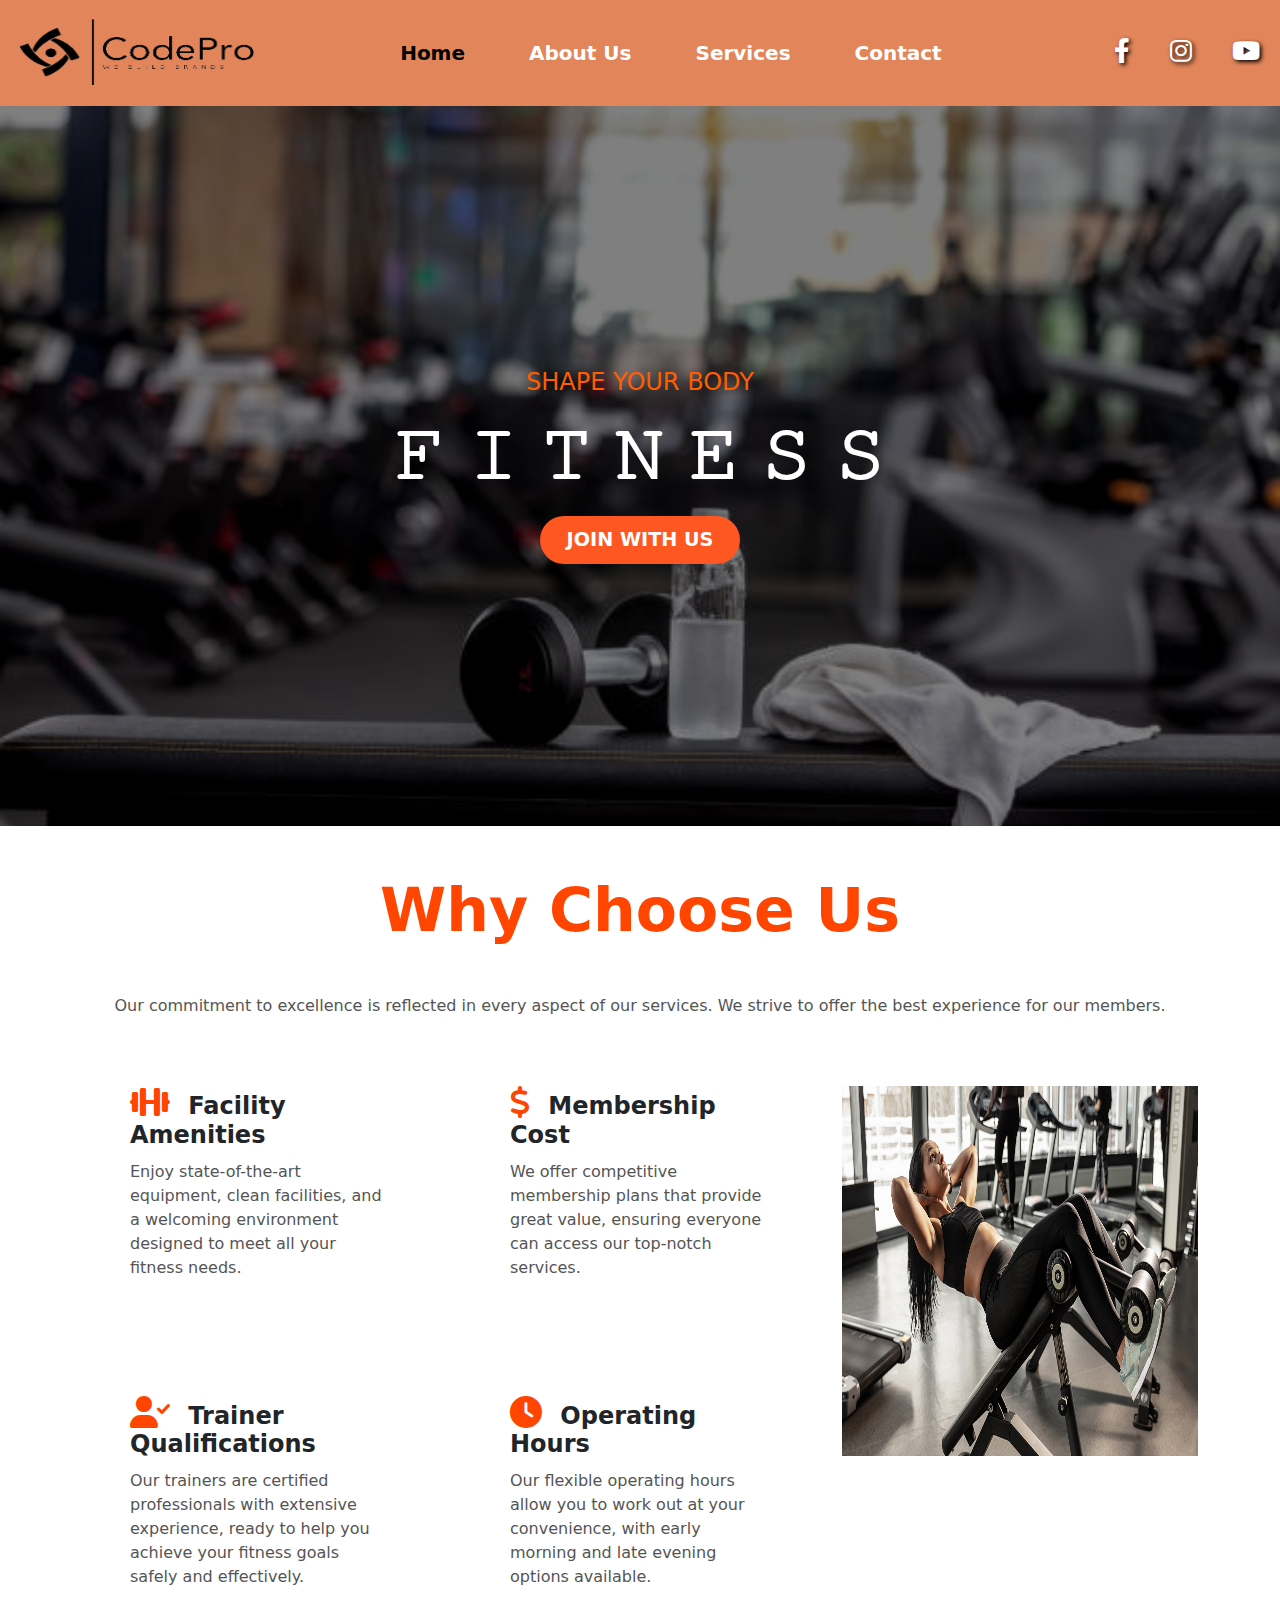
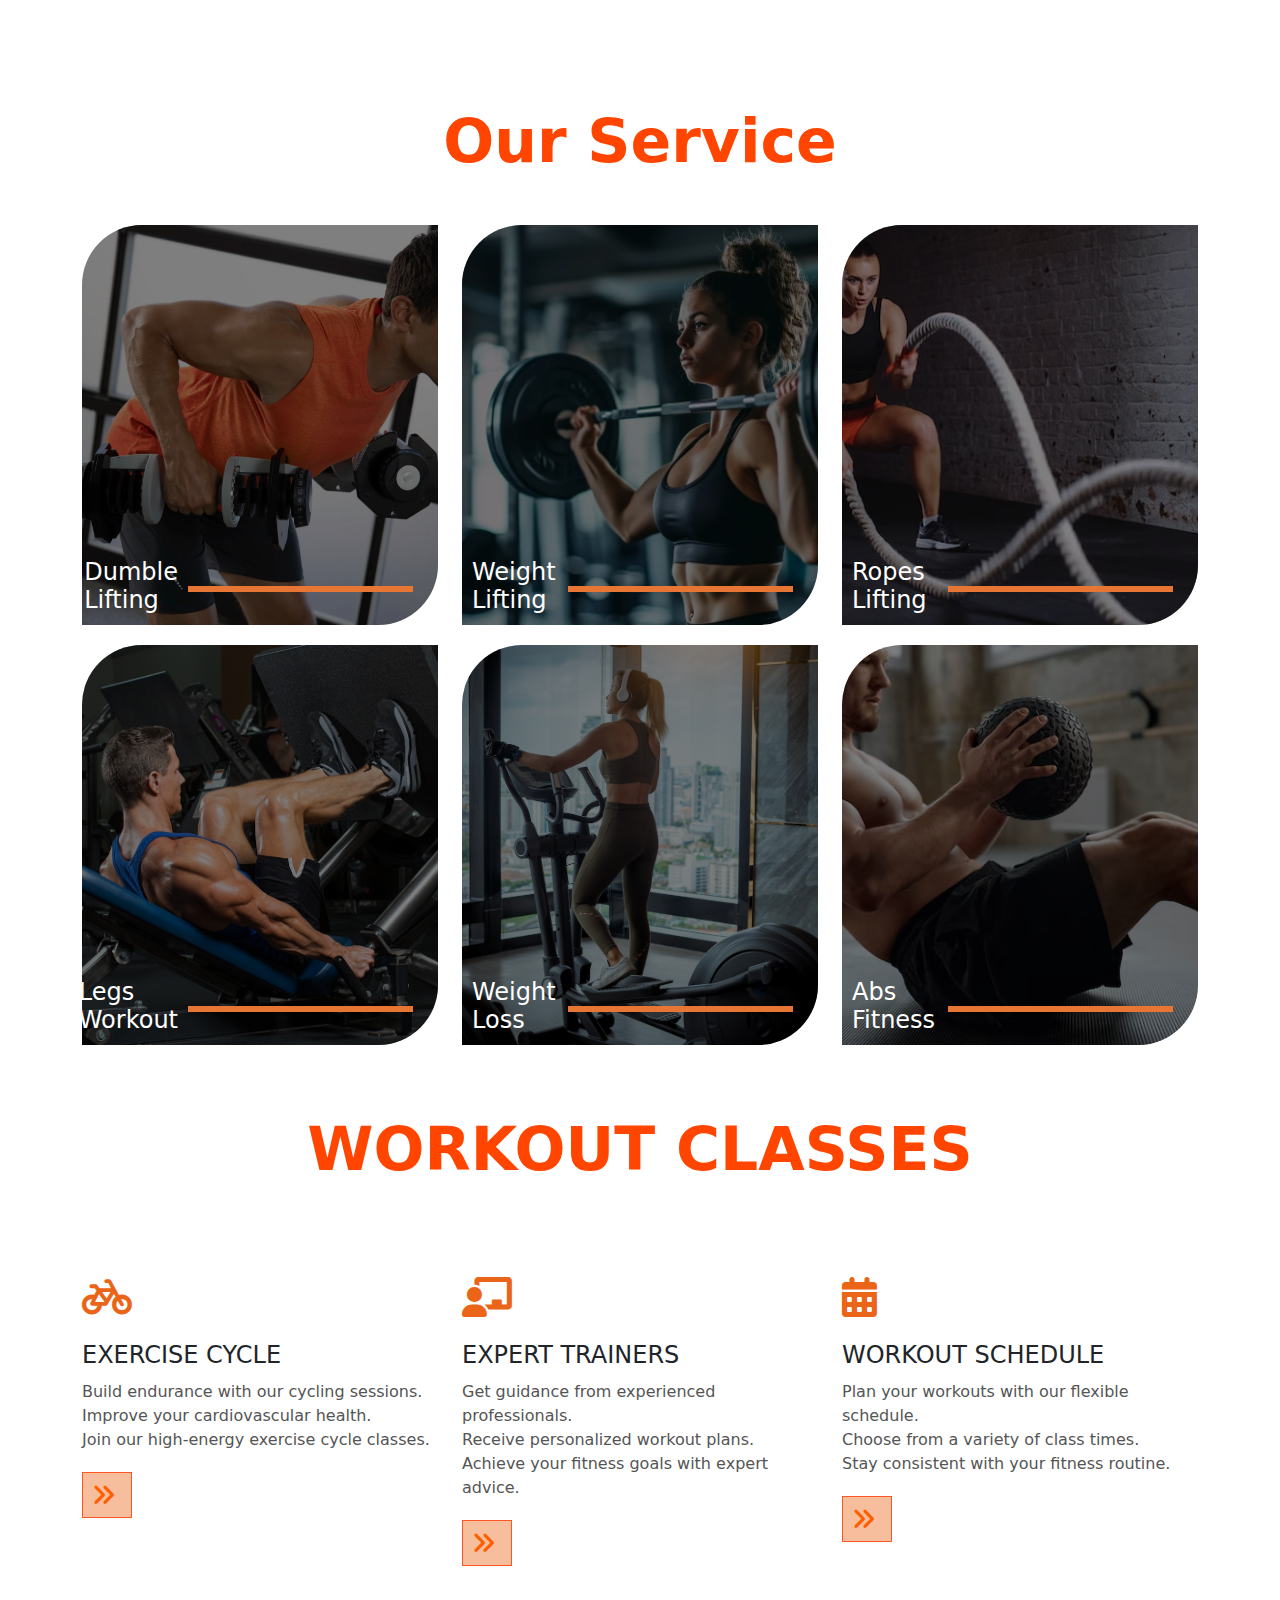
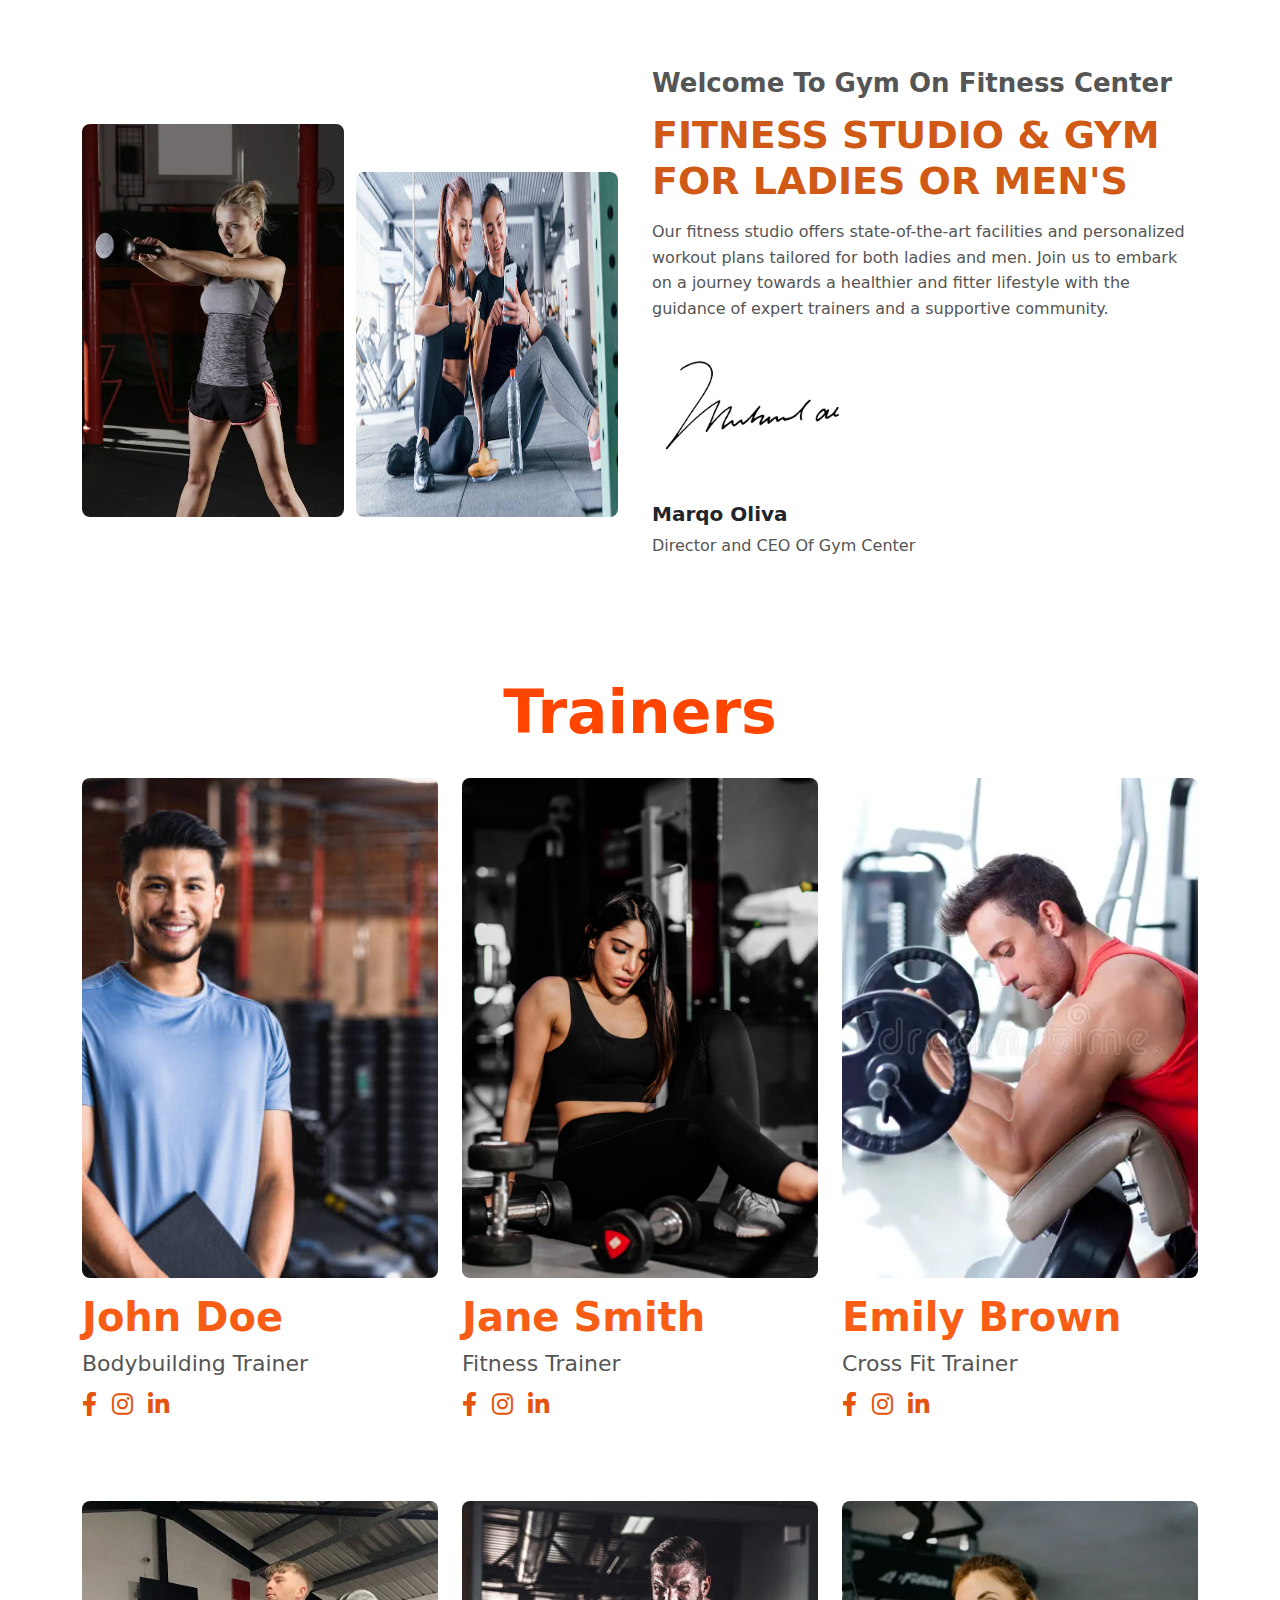
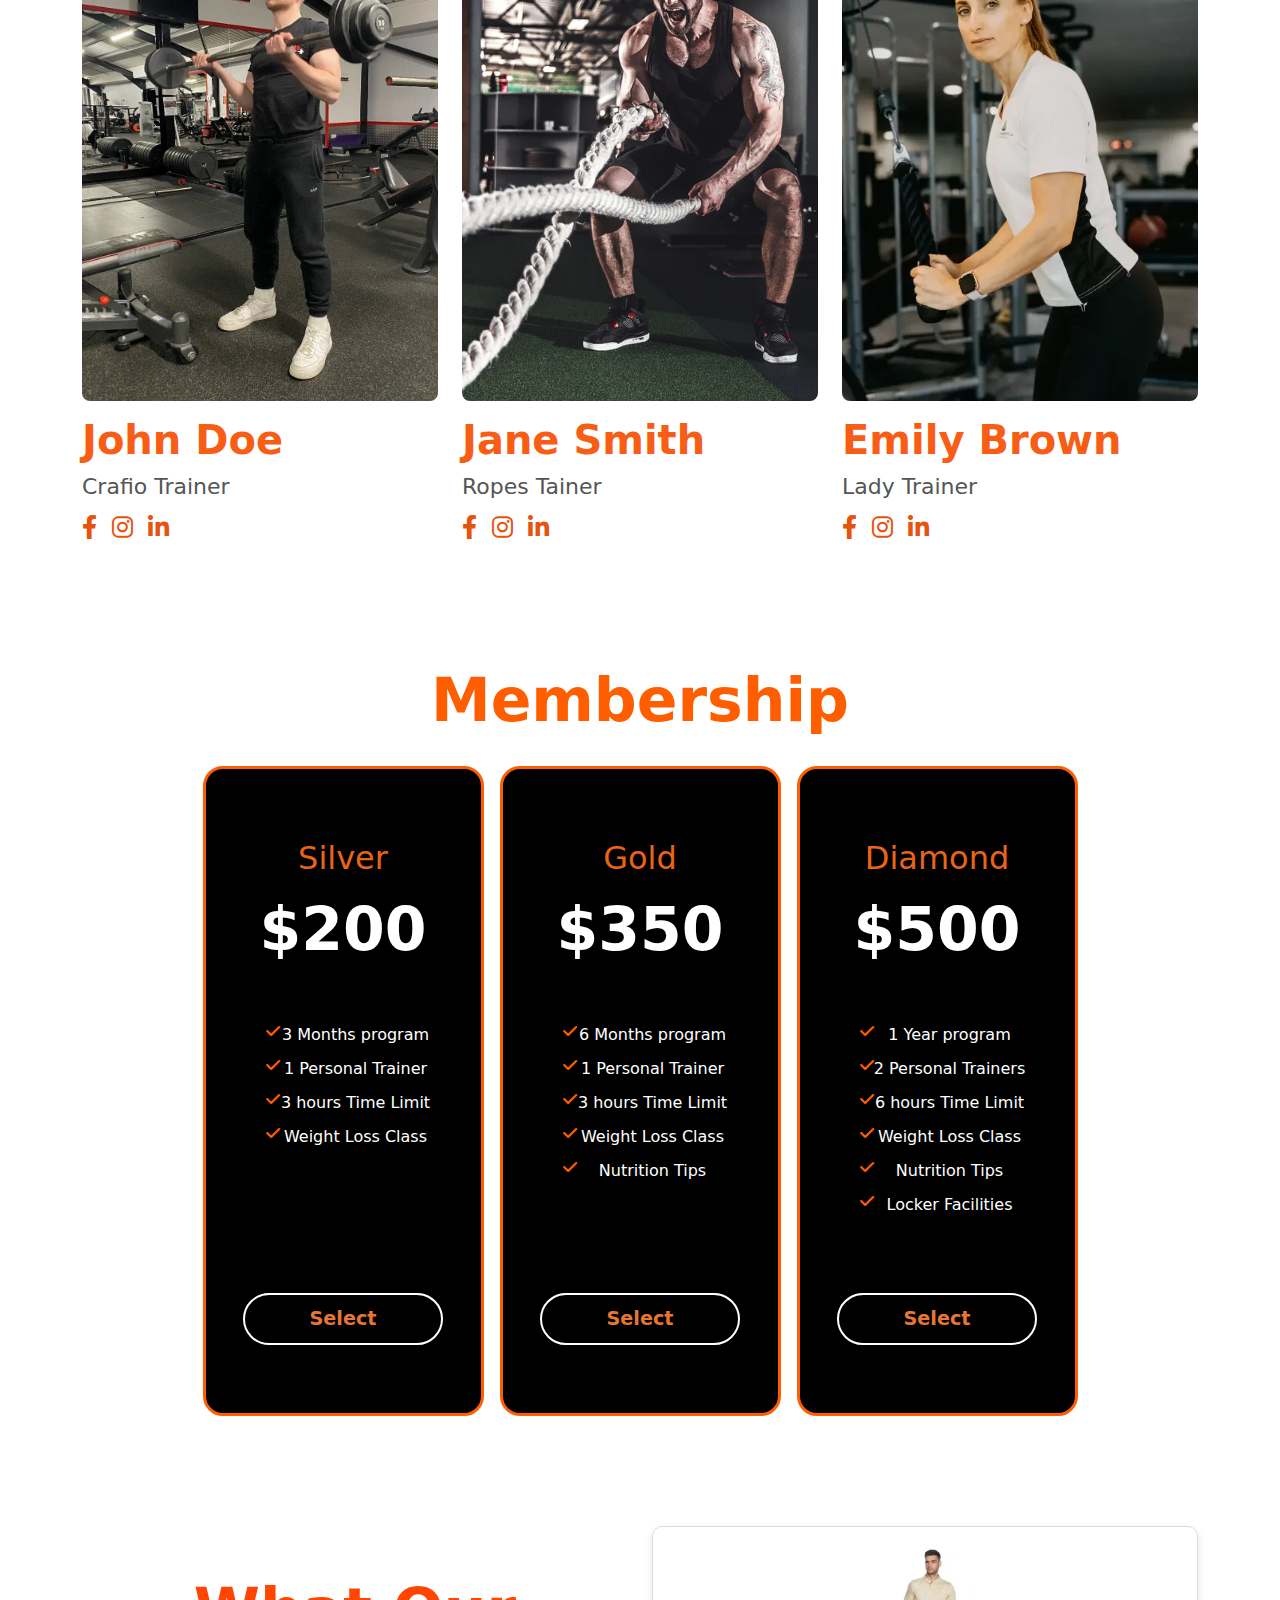
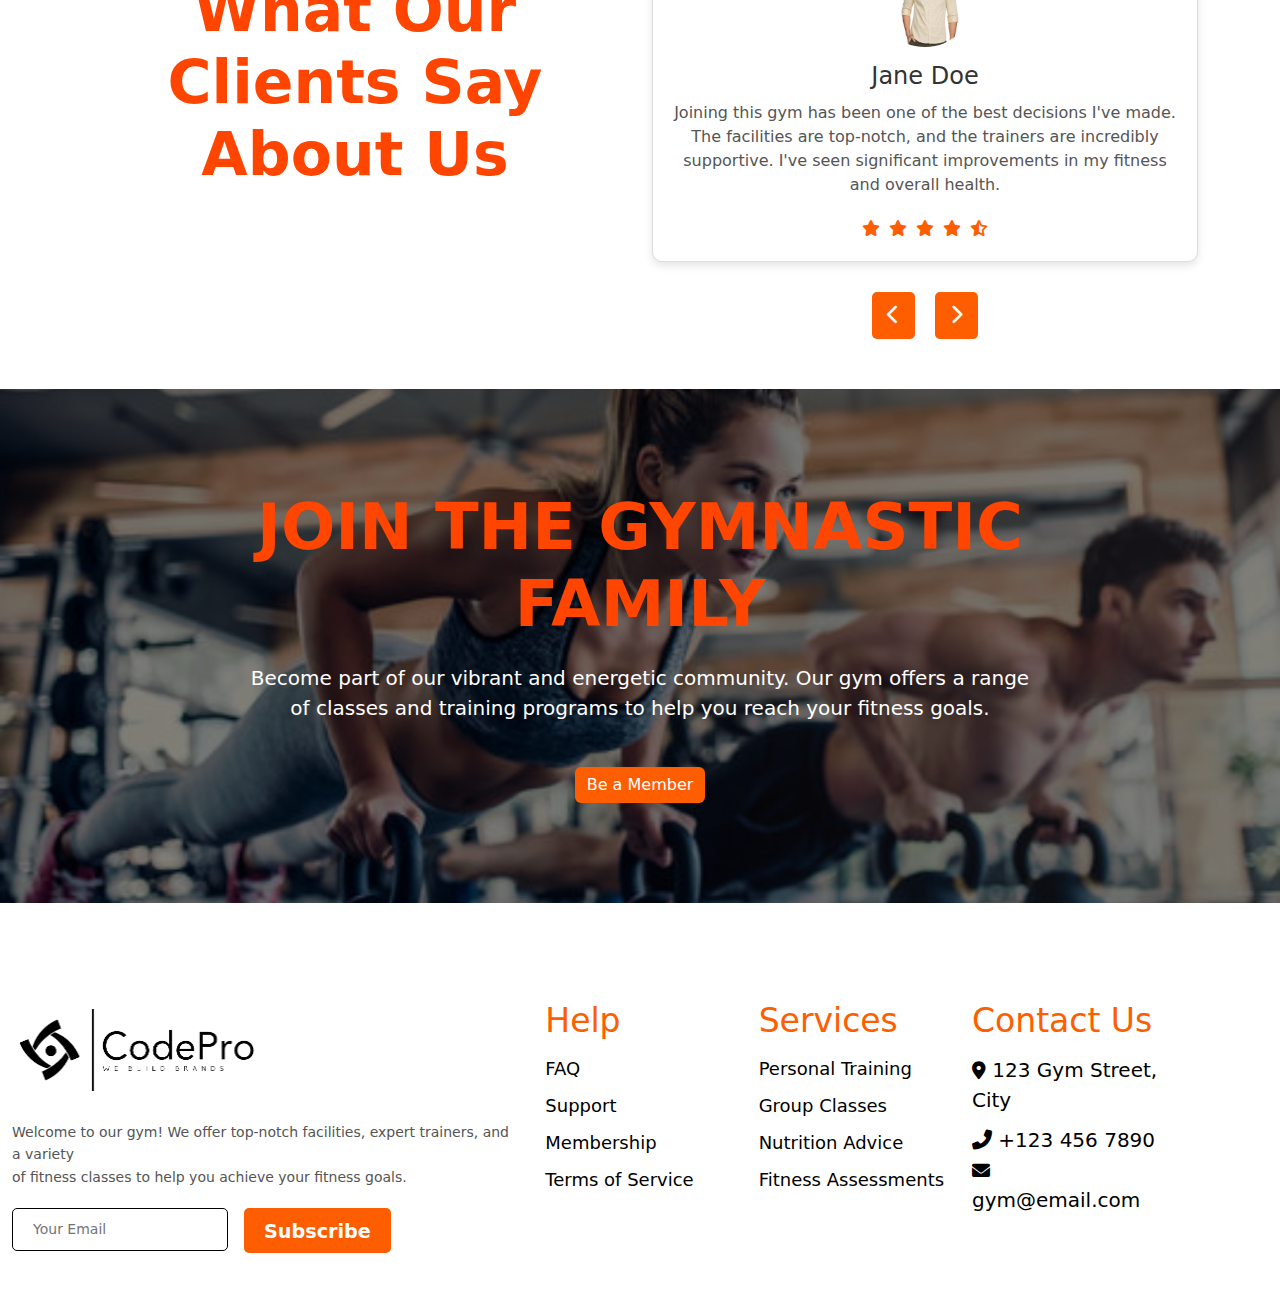
<file: index.html>
<!DOCTYPE html>
<html lang="en">
<head>
    <meta charset="UTF-8">
    <meta name="viewport" content="width=device-width, initial-scale=1.0">
    <title>Gym Website</title>
    <link href="https://cdn.jsdelivr.net/npm/bootstrap@5.1.3/dist/css/bootstrap.min.css" rel="stylesheet">
    <link rel="stylesheet" href="https://cdnjs.cloudflare.com/ajax/libs/font-awesome/6.0.0-beta3/css/all.min.css"> <!-- Font Awesome for Icons -->
    <link rel="stylesheet" href="https://cdnjs.cloudflare.com/ajax/libs/font-awesome/6.6.0/css/all.min.css" integrity="sha512-Kc323vGBEqzTmouAECnVceyQqyqdsSiqLQISBL29aUW4U/M7pSPA/gEUZQqv1cwx4OnYxTxve5UMg5GT6L4JJg==" crossorigin="anonymous" referrerpolicy="no-referrer" />
    <link rel="stylesheet" href="style.css"> <!-- Link to external CSS file -->
</head>
<body>
    <nav class="navbar navbar-expand-lg">
        <div class="container-fluid">
            <!-- Logo -->
            <a class="navbar-brand text-start" href="#">
                <img src="logo- (1).png" alt="Logo" width="250px" height="60px" > <!-- Adjusted height to 'auto' for responsiveness -->
            </a>
            <button class="navbar-toggler" type="button" data-bs-toggle="collapse"
             data-bs-target="#navbarNav" aria-controls="navbarNav" aria-expanded="false" aria-label="Toggle navigation">
                <span class="navbar-toggler-icon text-white"></span>
            </button>
            <div class="collapse navbar-collapse justify-content-center m-auto" id="navbarNav">
                <ul class="navbar-nav text-center m-auto">
                    <li class="nav-item">
                        <a class="nav-link active ms-5" aria-current="page" href="#">Home</a>
                    </li>
                    <li class="nav-item">
                        <a class="nav-link ms-5" href="about1.html">About Us</a>
                    </li>
                    <li class="nav-item">
                        <a class="nav-link ms-5" href="#">Services</a>
                    </li>
                    <li class="nav-item">
                        <a class="nav-link ms-5" href="contect1.html">Contact</a>
                    </li>
                </ul>
                <ul class="navbar-nav ms-auto text-center">
                    <li class="nav-item">
                        <a class="nav-link ms-4" href="#"><i class="fab fa-facebook-f icon-shadow"></i></a>
                    </li>
                    <li class="nav-item">
                        <a class="nav-link ms-4" href="#"><i class="fab fa-instagram icon-shadow"></i></a>
                    </li>
                    <li class="nav-item">
                        <a class="nav-link ms-4" href="#"><i class="fab fa-youtube icon-shadow"></i></a>
                    </li>
                </ul>
            </div>
        </div>
    </nav>
    <!-- section1.................................................................................................... -->
<div class="container-fluid bg-image">
    <!-- Overlay div -->
    <div class="overlay"></div>

    <div class="row justify-content-center align-items-center text-center content">
        <div class="col-12">
            <h3>SHAPE YOUR BODY</h3>
            <h1 class="heading" STYLE="font-size: 70px;">𝙵 𝙸 𝚃 𝙽 𝙴 𝚂 𝚂</h1>
            <button style="width: 200px;">JOIN WITH US</button>
        </div>
    </div>
</div>
    <!-- section2.................................................................................................... -->

<div class="container">
    <div class="row">
        <h1 class="text-center my-5">Why Choose Us</h1>
        <p class="text-center">Our commitment to excellence is reflected in every aspect of our services. We strive to offer the best experience for our members.</p>
        <div class="col-md-4">
            <div class="col p-5">
                <h2 class="fw-bold"><i class="fas fa-dumbbell" style="margin-right: 10px;color:orangered;font-size: 32px;"></i> Facility Amenities</h2>
                <p>Enjoy state-of-the-art equipment, clean facilities, and a welcoming environment designed to meet all your fitness needs.</p>
            </div>
            <div class="col p-5">
                <h2 class="fw-bold"><i class="fas fa-user-check" style="margin-right: 10px;color:orangered;font-size: 32px;"></i> Trainer Qualifications</h2>
                <p>Our trainers are certified professionals with extensive experience, ready to help you achieve your fitness goals safely and effectively.</p>
            </div>
        </div>
        <div class="col-md-4">
            <div class="col p-5">
                <h2 class="fw-bold"><i class="fas fa-dollar-sign" style="margin-right: 10px;color:orangered;font-size: 32px;"></i> Membership Cost</h2>
                <p>We offer competitive membership plans that provide great value, ensuring everyone can access our top-notch services.</p>
            </div>
            <div class="col p-5">
                <h2 class="fw-bold"><i class="fas fa-clock" style="margin-right: 10px;color:orangered;font-size: 32px;"></i> Operating Hours</h2>
                <p>Our flexible operating hours allow you to work out at your convenience, with early morning and late evening options available.</p>
            </div>
        </div>
        <div class="col-md-4">
            <img src="tainer1.jpg" alt="Trainer Image" class="mt-5" style="width: 100%; height: 370px;">
        </div>
    </div>
</div>


    <!-- section3.................................................................................................... -->


<div class="container">
    <h1 class="text-center my-5">Our Service</h1>
    <div class="row">
        <div class="col-md-4 service-item">
            <div class="service-img" style="background-image: url('Dumbbell.webp');">
                <div class="overlayy">
                    <h4>Dumble Lifting</h4>
                </div>
            </div>
        </div>
        <div class="col-md-4 service-item">
            <div class="service-img" style="background-image: url('weight_lifting.webp');">
                <div class="overlayy">
                    <h4>Weight Lifting</h4>
                </div>
            </div>
        </div>
        <div class="col-md-4 service-item">
            <div class="service-img" style="background-image: url('rope.avif');">
                <div class="overlayy">
                    <h4>Ropes Lifting</h4>
                </div>
            </div>
        </div>
    </div>
    <div class="row">
        <div class="col-md-4 service-item">
            <div class="service-img" style="background-image: url('legs.jpg');">
                <div class="overlayy">
                    <h4>Legs Workout</h4>
                </div>
            </div>
        </div>
        <div class="col-md-4 service-item">
            <div class="service-img" style="background-image: url('weightloss.jpg');">
                <div class="overlayy">
                    <h4>Weight Loss</h4>
                </div>
            </div>
        </div>
        <div class="col-md-4 service-item">
            <div class="service-img" style="background-image: url('abs.avif');">
                <div class="overlayy">
                    <h4>Abs Fitness</h4>
                </div>
            </div>
        </div>
    </div>
</div>
    <!-- section4.................................................................................................... -->

<div class="container">
    <div class="row my-5">
        <h1 class="text-center">WORKOUT CLASSES</h1>
        <div class="col-md-4 mt-5">
            <i class="fas fa-bicycle icon my-4"></i>
            <h2>EXERCISE CYCLE</h2>
            <p>
                Build endurance with our cycling sessions.<br>
                Improve your cardiovascular health.<br>
                Join our high-energy exercise cycle classes.
            </p>
            <i class="fa-solid fa-angles-right"></i>
        </div>
        <div class="col-md-4 mt-5">
            <i class="fas fa-chalkboard-teacher icon my-4"></i>
            <h2>EXPERT TRAINERS</h2>
            <p>
                Get guidance from experienced professionals.<br>
                Receive personalized workout plans.<br>
                Achieve your fitness goals with expert advice.
            </p>
            <i class="fa-solid fa-angles-right"></i>
        </div>
        <div class="col-md-4 mt-5">
            <i class="fas fa-calendar-alt icon my-4"></i>
            <h2>WORKOUT SCHEDULE</h2>
            <p>
                Plan your workouts with our flexible schedule.<br>
                Choose from a variety of class times.<br>
                Stay consistent with your fitness routine.
                
            </p>
            <i class="fa-solid fa-angles-right"></i>
        </div>
    </div>
</div>
    <!-- section5.................................................................................................... -->

<div class="container gym-section">
    <div class="row">
        <div class="col-md-6 gym-images">
            <div class="d-flex justify-content-between">
                <img src="girl.webp" alt="Image 1" class="img-fluid gym-img">
                <img src="girl2.avif" alt="Image 2" class="img-fluid mt-5 gym-img">
            </div>
        </div>
        <div class="col-md-6 gym-text my-5">
            <p class="welcome-text ">Welcome To Gym On Fitness Center</p>
            <h1 class="main-heading">FITNESS STUDIO & GYM FOR LADIES OR MEN'S</h1>
            <p class="description">
                Our fitness studio offers state-of-the-art facilities and personalized workout plans tailored for both ladies and men. Join us to embark on a journey towards a healthier and fitter lifestyle with the guidance of expert trainers and a supportive community.
            </p>
            <img src="sign.png" alt="" width="200px" height="150px">
            <h4 class="author-name">Marqo Oliva</h4>
            <p class="author-title">Director and CEO Of Gym Center</p>
        </div>
    </div>
</div>
    <!-- section6.................................................................................................... -->

<div class="container trainers-section">
    <div class="row text-center">
        <h1 class="section-title">Trainers</h1>
        <div class="col-md-4 trainer-card">
            <img src="tainerr1.jpg" alt="John Doe" class="trainer-img">
            <h2 class="trainer-name text-start">John Doe</h2>
            <h3 class="trainer-title text-start">Bodybuilding Trainer</h3>
            <div class="social-icons">
                <a href="#" class="social-icon"><i class="fab fa-facebook-f"></i></a>
                <a href="#" class="social-icon"><i class="fab fa-instagram"></i></a>
                <a href="#" class="social-icon"><i class="fab fa-linkedin-in"></i></a>
            </div>
        </div>
        <div class="col-md-4 trainer-card">
            <img src="tainerr3.webp" alt="Jane Smith" class="trainer-img">
            <h2 class="trainer-name text-start">Jane Smith</h2>
            <h3 class="trainer-title text-start">Fitness Trainer</h3>
            <div class="social-icons">
                <a href="#" class="social-icon"><i class="fab fa-facebook-f"></i></a>
                <a href="#" class="social-icon"><i class="fab fa-instagram"></i></a>
                <a href="#" class="social-icon"><i class="fab fa-linkedin-in"></i></a>
            </div>
        </div>
        <div class="col-md-4 trainer-card">
            <img src="tainer2.webp" alt="Emily Brown" class="trainer-img">
            <h2 class="trainer-name text-start">Emily Brown</h2>
            <h3 class="trainer-title text-start">Cross Fit Trainer</h3>
            <div class="social-icons">
                <a href="#" class="social-icon"><i class="fab fa-facebook-f"></i></a>
                <a href="#" class="social-icon"><i class="fab fa-instagram"></i></a>
                <a href="#" class="social-icon"><i class="fab fa-linkedin-in"></i></a>
            </div>
        </div>
    </div>
    <div class="row text-center my-5">
        <div class="col-md-4 trainer-card">
            <img src="tainerr4.webp" alt="John Doe" class="trainer-img">
            <h2 class="trainer-name text-start">John Doe</h2>
            <h3 class="trainer-title text-start">Crafio Trainer</h3>
            <div class="social-icons">
                <a href="#" class="social-icon"><i class="fab fa-facebook-f"></i></a>
                <a href="#" class="social-icon"><i class="fab fa-instagram"></i></a>
                <a href="#" class="social-icon"><i class="fab fa-linkedin-in"></i></a>
            </div>
        </div>
        <div class="col-md-4 trainer-card">
            <img src="tainerr5.webp" alt="Jane Smith" class="trainer-img">
            <h2 class="trainer-name text-start">Jane Smith</h2>
            <h3 class="trainer-title text-start">Ropes Tainer</h3>
            <div class="social-icons">
                <a href="#" class="social-icon"><i class="fab fa-facebook-f"></i></a>
                <a href="#" class="social-icon"><i class="fab fa-instagram"></i></a>
                <a href="#" class="social-icon"><i class="fab fa-linkedin-in"></i></a>
            </div>
        </div>
        <div class="col-md-4 trainer-card">
            <img src="tainerr6.webp" alt="Emily Brown" class="trainer-img">
            <h2 class="trainer-name text-start">Emily Brown</h2>
            <h3 class="trainer-title text-start">Lady Trainer</h3>
            <div class="social-icons">
                <a href="#" class="social-icon"><i class="fab fa-facebook-f"></i></a>
                <a href="#" class="social-icon"><i class="fab fa-instagram"></i></a>
                <a href="#" class="social-icon"><i class="fab fa-linkedin-in"></i></a>
            </div>
        </div>
    </div>
</div>

    <!-- section7.................................................................................................... -->


<div class="container membership-container">
    <h1>Membership</h1>
    <div class="row justify-content-center">
        <div class="col-md-3 membership-card d-flex flex-column">
            <h3>Silver</h3>
            <h2 class="fw-bold" style="font-size: 60px;">$200</h2>
            <ul class="my-5 flex-grow-1">
                <li><i class="fas fa-check"></i> 3 Months program</li>
                <li><i class="fas fa-check"></i> 1 Personal Trainer</li>
                <li><i class="fas fa-check"></i> 3 hours Time Limit</li>
                <li><i class="fas fa-check"></i> Weight Loss Class</li>
            </ul>
            <div class="text-center">
                <button class="mt-auto my-5">Select</button>

            </div>
        </div>
        <div class="col-md-3 membership-card d-flex flex-column mx-3">
            <h3>Gold</h3>
            <h2 class="fw-bold" style="font-size: 60px;">$350</h2>
            <ul class="my-5 flex-grow-1">
                <li><i class="fas fa-check"></i> 6 Months program</li>
                <li><i class="fas fa-check"></i> 1 Personal Trainer</li>
                <li><i class="fas fa-check"></i> 3 hours Time Limit</li>
                <li><i class="fas fa-check"></i> Weight Loss Class</li>
                <li><i class="fas fa-check"></i> Nutrition Tips</li>
            </ul>
            <div class="text-center">
                <button class="mt-auto my-5">Select</button>

            </div>
        </div>
        <div class="col-md-3 membership-card d-flex flex-column">
            <h3>Diamond</h3>
            <h2 class="fw-bold" style="font-size: 60px;">$500</h2>
            <ul class="my-5 flex-grow-1">
                <li><i class="fas fa-check"></i> 1 Year program</li>
                <li><i class="fas fa-check"></i> 2 Personal Trainers</li>
                <li><i class="fas fa-check"></i> 6 hours Time Limit</li>
                <li><i class="fas fa-check"></i> Weight Loss Class</li>
                <li><i class="fas fa-check"></i> Nutrition Tips</li>
                <li><i class="fas fa-check"></i> Locker Facilities</li>
            </ul>
            <div class="text-center">
                <button class="mt-auto my-5">Select</button>

            </div>
        </div>
    </div>
</div>
    <!-- section8.................................................................................................... -->


  <div class="container review-container">
    <div class="row">
        <div class=" col-12 text-center col-md-6 my-5">
            <h1  style="color: orangered; font-size: 60px;font-weight: bold">What Our Clients Say About Us</h1>
        </div>
        <div class="col-md-6">
            <div class="review-card active">
                <img src="review1.avif" alt="Client 1">
                <h2>Jane Doe</h2>
                <p>Joining this gym has been one of the best decisions I've made. The facilities are top-notch, and the trainers are incredibly supportive. I've seen significant improvements in my fitness and overall health.</p>
                <div class="stars">
                    <i class="fas fa-star"></i>
                    <i class="fas fa-star"></i>
                    <i class="fas fa-star"></i>
                    <i class="fas fa-star"></i>
                    <i class="fas fa-star-half-alt"></i>
                </div>
            </div>
            <div class="review-card">
                <img src="review3.jpg" alt="Client 2">
                <h2>Sarah Smith</h2>
                <p>The gym environment is fantastic, with state-of-the-art equipment and a clean, friendly atmosphere. The group classes are particularly motivating and fun.</p>
                <div class="stars">
                    <i class="fas fa-star"></i>
                    <i class="fas fa-star"></i>
                    <i class="fas fa-star"></i>
                    <i class="fas fa-star"></i>
                    <i class="fas fa-star"></i>
                </div>
            </div>
            <div class="review-card">
                <img src="review2.webp" alt="Client 3">
                <h2>Emily Johnson</h2>
                <p>The personal trainers here are amazing! They helped me tailor a workout plan that suits my needs, and I've never felt more motivated to stay fit.</p>
                <div class="stars">
                    <i class="fas fa-star"></i>
                    <i class="fas fa-star"></i>
                    <i class="fas fa-star"></i>
                    <i class="fas fa-star"></i>
                    <i class="fas fa-star"></i>
                </div>
            </div>
            <div class="review-card">
                <img src="review4.jpg" alt="Client 4">
                <h2>Lisa Brown</h2>
                <p>I love the variety of workout options available at this gym. Whether it's strength training, cardio, or yoga, they have something for everyone. Highly recommend it!</p>
                <div class="stars">
                    <i class="fas fa-star"></i>
                    <i class="fas fa-star"></i>
                    <i class="fas fa-star"></i>
                    <i class="fas fa-star"></i>
                    <i class="fas fa-star-half-alt"></i>
                </div>
            </div>
            <div class="review-card">
                <img src="review5.jpg" alt="Client 5">
                <h2>Monica Green</h2>
                <p>The gym is well-maintained, and the staff is always welcoming. It's the perfect place to unwind after a long day and focus on my fitness goals.</p>
                <div class="stars">
                    <i class="fas fa-star"></i>
                    <i class="fas fa-star"></i>
                    <i class="fas fa-star"></i>
                    <i class="fas fa-star"></i>
                    <i class="fas fa-star"></i>
                </div>
            </div>
            
            <div class="review-navigation">
                <button class="prev"><i class="fas fa-chevron-left text-white"></i></button>
                <button class="next"><i class="fas fa-chevron-right text-white"></i></button>
            </div>
        </div>
    </div>
</div>
    <!-- section9.................................................................................................... -->

<div class="container-fluid overlay-section">
    <div class="overlay"></div>
    <div class="row justify-content-center align-items-center overlay-content">
        <div class="col-md-8">
            <h1 class="display-3 text-uppercase fw-bold">Join the Gymnastic <br>Family</h1>
            <p class="lead text-white">Become part of our vibrant and energetic community. Our gym offers a range of classes and training programs to help you reach your fitness goals.</p>
            <button class="btn btn-custom mt-4">Be a Member</button>
        </div>
    </div>
</div>
    <!-- section10.................................................................................................... -->

<footer class="gym-footer">
    <div class="container-fluid mt-5">
        <div class="row">
            <!-- Logo, Description, and Subscribe Section -->
            <div class="col-12 col-md-5 text-start">
                <div class="footer-logo">
                    <img src="logo- (1).png" alt="Gym Logo" height="100px">
                </div>
                <p class="footer-description">
                    Welcome to our gym! We offer top-notch facilities, expert trainers, and a variety <br> of fitness classes to help you achieve your fitness goals.
                </p>
                <form class="subscribe-form text-start  d-flex">
                    <input type="email" placeholder="Your Email" class="subscribe-input">
                    <button type="submit" class="subscribe-btn ms-3 text-white" style="height: 45px; ">Subscribe</button>
                </form>
               
            </div>
            
            <!-- Help Section -->
            <div class="col-12 col-md-2 text-start">
                <h5>Help</h5>
                <ul class="footer-links">
                    <li><a href="#">FAQ</a></li>
                    <li><a href="#">Support</a></li>
                    <li><a href="#">Membership</a></li>
                    <li><a href="#">Terms of Service</a></li>
                </ul>
            </div>
            
            <!-- Services Section -->
            <div class="col-12 col-md-2 text-start">
                <h5>Services</h5>
                <ul class="footer-links">
                    <li><a href="#">Personal Training</a></li>
                    <li><a href="#">Group Classes</a></li>
                    <li><a href="#">Nutrition Advice</a></li>
                    <li><a href="#">Fitness Assessments</a></li>
                </ul>
            </div>

            <!-- Contact Section -->
            <div class="col-12 col-md-2 text-start">
                <h5>Contact Us</h5>
                <ul class="footer-contact">
                    <li class="fs-5"><i class="fas fa-map-marker-alt"></i> 123 Gym Street, City</li>
                    <l class="fs-5"i><i class="fas fa-phone-alt"></i> +123 456 7890</li>
                    <li class="fs-5"><i class="fas fa-envelope"></i> gym@email.com</li>
                </ul>
            </div>
        </div>
    </div>
</footer>

<script src="script.js"></script> <!-- Link to external JS file -->
<script src="https://cdn.jsdelivr.net/npm/@popperjs/core@2.10.2/dist/umd/popper.min.js"></script>
<script src="https://cdn.jsdelivr.net/npm/bootstrap@5.1.3/dist/js/bootstrap.min.js"></script>
</body>
</html>
</file>
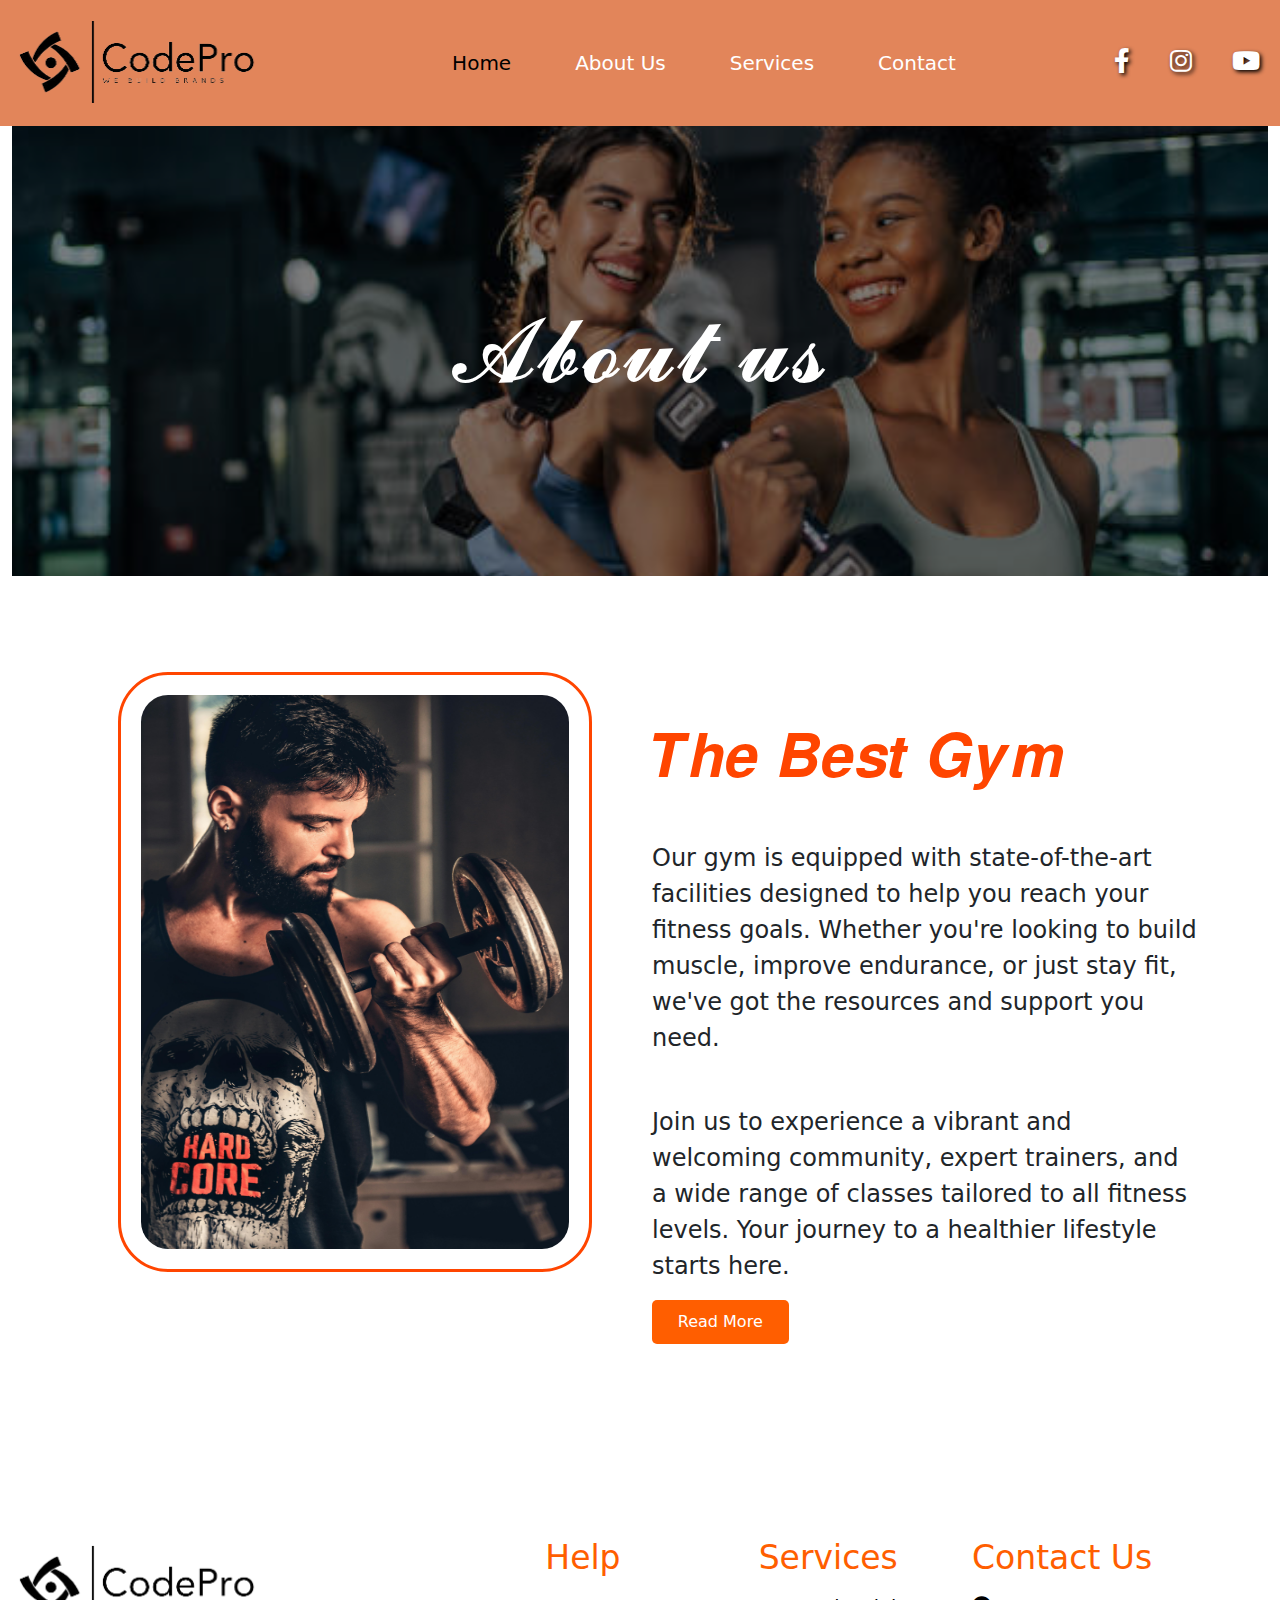
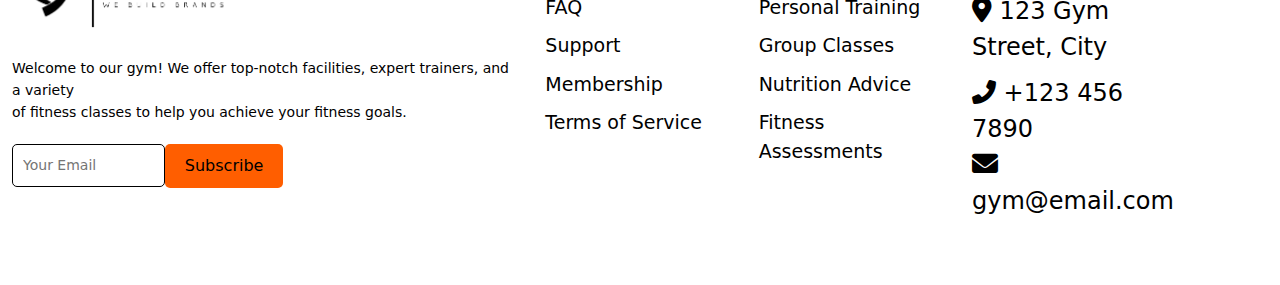
<file: about1.html>
<!DOCTYPE html>
<html lang="en">
<head>
    <meta charset="UTF-8">
    <meta name="viewport" content="width=device-width, initial-scale=1.0">
    <title>About Us</title>
    <link href="https://cdn.jsdelivr.net/npm/bootstrap@5.1.3/dist/css/bootstrap.min.css" rel="stylesheet">
    <link rel="stylesheet" href="https://cdnjs.cloudflare.com/ajax/libs/font-awesome/6.0.0-beta3/css/all.min.css"> <!-- Font Awesome for Icons -->
    <link rel="stylesheet" href="https://cdnjs.cloudflare.com/ajax/libs/font-awesome/6.6.0/css/all.min.css" integrity="sha512-Kc323vGBEqzTmouAECnVceyQqyqdsSiqLQISBL29aUW4U/M7pSPA/gEUZQqv1cwx4OnYxTxve5UMg5GT6L4JJg==" crossorigin="anonymous" referrerpolicy="no-referrer" />
    <link rel="stylesheet" href="about.css"> <!-- Link to external CSS file -->
</head>
<body>
    <nav class="navbar navbar-expand-lg">
        <div class="container-fluid">
            <!-- Logo -->
            <a class="navbar-brand text-star" href="#">
                <img src="logo- (1).png" alt="Logo" width="250px" height="auto"> <!-- Adjusted height to 'auto' for responsiveness -->
            </a>
            <button class="navbar-toggler" type="button" data-bs-toggle="collapse" data-bs-target="#navbarNav" aria-controls="navbarNav" aria-expanded="false" aria-label="Toggle navigation">
                <span class="navbar-toggler-icon"></span>
            </button>
            <div class="collapse navbar-collapse justify-content-between m-auto" id="navbarNav">
                <ul class="navbar-nav text-center m-auto">
                    <li class="nav-item">
                        <a class="nav-link active ms-lg-5" aria-current="page" href="index.html">Home</a>
                    </li>
                    <li class="nav-item">
                        <a class="nav-link ms-lg-5" href="about1.html">About Us</a>
                    </li>
                    <li class="nav-item">
                        <a class="nav-link ms-lg-5" href="#">Services</a>
                    </li>
                    <li class="nav-item">
                        <a class="nav-link ms-lg-5" href="contect1.html">Contact</a>
                    </li>
                </ul>
                <ul class="navbar-nav text-center">
                    <li class="nav-item">
                        <a class="nav-link ms-4" href="#"><i class="fab fa-facebook-f icon-shadow"></i></a>
                    </li>
                    <li class="nav-item">
                        <a class="nav-link ms-4" href="#"><i class="fab fa-instagram icon-shadow"></i></a>
                    </li>
                    <li class="nav-item">
                        <a class="nav-link ms-4" href="#"><i class="fab fa-youtube icon-shadow"></i></a>
                    </li>
                </ul>
            </div>
        </div>
    </nav>

    <!-- Content and Footer sections -->
    <div class="container-fluid">
        <div class="row justify-content-center align-items-center position-relative">
            <div class="col-12">
                <div class="about-us-section">
                    <h1 class="about-us-text">𝓐𝓫𝓸𝓾𝓽 𝓾𝓼</h1>
                </div>
            </div>
        </div>
    </div>
    
    <div class="container my-5">
        <div class="row">
            <div class="col-md-6 p-5">
              <img src="about side.jpg" alt="" class="gym-about-image" 
              style="border-radius:50px; border: 3px solid orangered;padding: 20px;"> 
            </div>
            <div class="col-md-6 my-5">
                 <h3 class="my-5" style="font-size: 60px;color: orangered;">𝑻𝒉𝒆 𝑩𝒆𝒔𝒕 𝑮𝒚𝒎 </h3>
                 <p class="gym-about-text mt-5 fs-4">
                    Our gym is equipped with state-of-the-art facilities designed to help you reach your fitness goals. Whether you're looking to build muscle, improve endurance, or just stay fit, we've got the resources and support you need.
                </p>
                <p class="gym-about-text mt-5 fs-4 ">
                    Join us to experience a vibrant and welcoming community, expert trainers, and a wide range of classes tailored to all fitness levels. Your journey to a healthier lifestyle starts here.
                </p>
                <button class="gym-about-button">Read More</button>
            </div>
        </div>
    </div>
        
  
    
    <script src="https://cdn.jsdelivr.net/npm/bootstrap@5.1.3/dist/js/bootstrap.bundle.min.js"></script>
</body>
</html>
<footer class="gym-footer">
    <div class="container-fluid mt-5">
        <div class="row">
            <!-- Logo, Description, and Subscribe Section -->
            <div class="col-12 col-md-5 text-start">
                <div class="footer-logo">
                    <img src="logo- (1).png" alt="Gym Logo">
                </div>
                <p class="footer-description">
                    Welcome to our gym! We offer top-notch facilities, expert trainers, and a variety <br> of fitness classes to help you achieve your fitness goals.
                </p>
                <form class="subscribe-form text-start  d-flex">
                    <input type="email" placeholder="Your Email" class="subscribe-input">
                    <button type="submit" class="subscribe-btn h-25">Subscribe</button>
                </form>
               
            </div>
            
            <!-- Help Section -->
            <div class="col-12 col-md-2 text-start">
                <h5>Help</h5>
                <ul class="footer-links">
                    <li><a href="#">FAQ</a></li>
                    <li><a href="#">Support</a></li>
                    <li><a href="#">Membership</a></li>
                    <li><a href="#">Terms of Service</a></li>
                </ul>
            </div>
            
            <!-- Services Section -->
            <div class="col-12 col-md-2 text-start">
                <h5>Services</h5>
                <ul class="footer-links">
                    <li><a href="#">Personal Training</a></li>
                    <li><a href="#">Group Classes</a></li>
                    <li><a href="#">Nutrition Advice</a></li>
                    <li><a href="#">Fitness Assessments</a></li>
                </ul>
            </div>

            <!-- Contact Section -->
            <div class="col-12 col-md-2 text-start">
                <h5>Contact Us</h5>
                <ul class="footer-contact">
                    <li class="fs-4"><i class="fas fa-map-marker-alt"></i> 123 Gym Street, City</li>
                    <l class="fs-4"i><i class="fas fa-phone-alt"></i> +123 456 7890</li>
                    <li class="fs-4"><i class="fas fa-envelope"></i> gym@email.com</li>
                </ul>
            </div>
        </div>
    </div>
</footer>
</file>
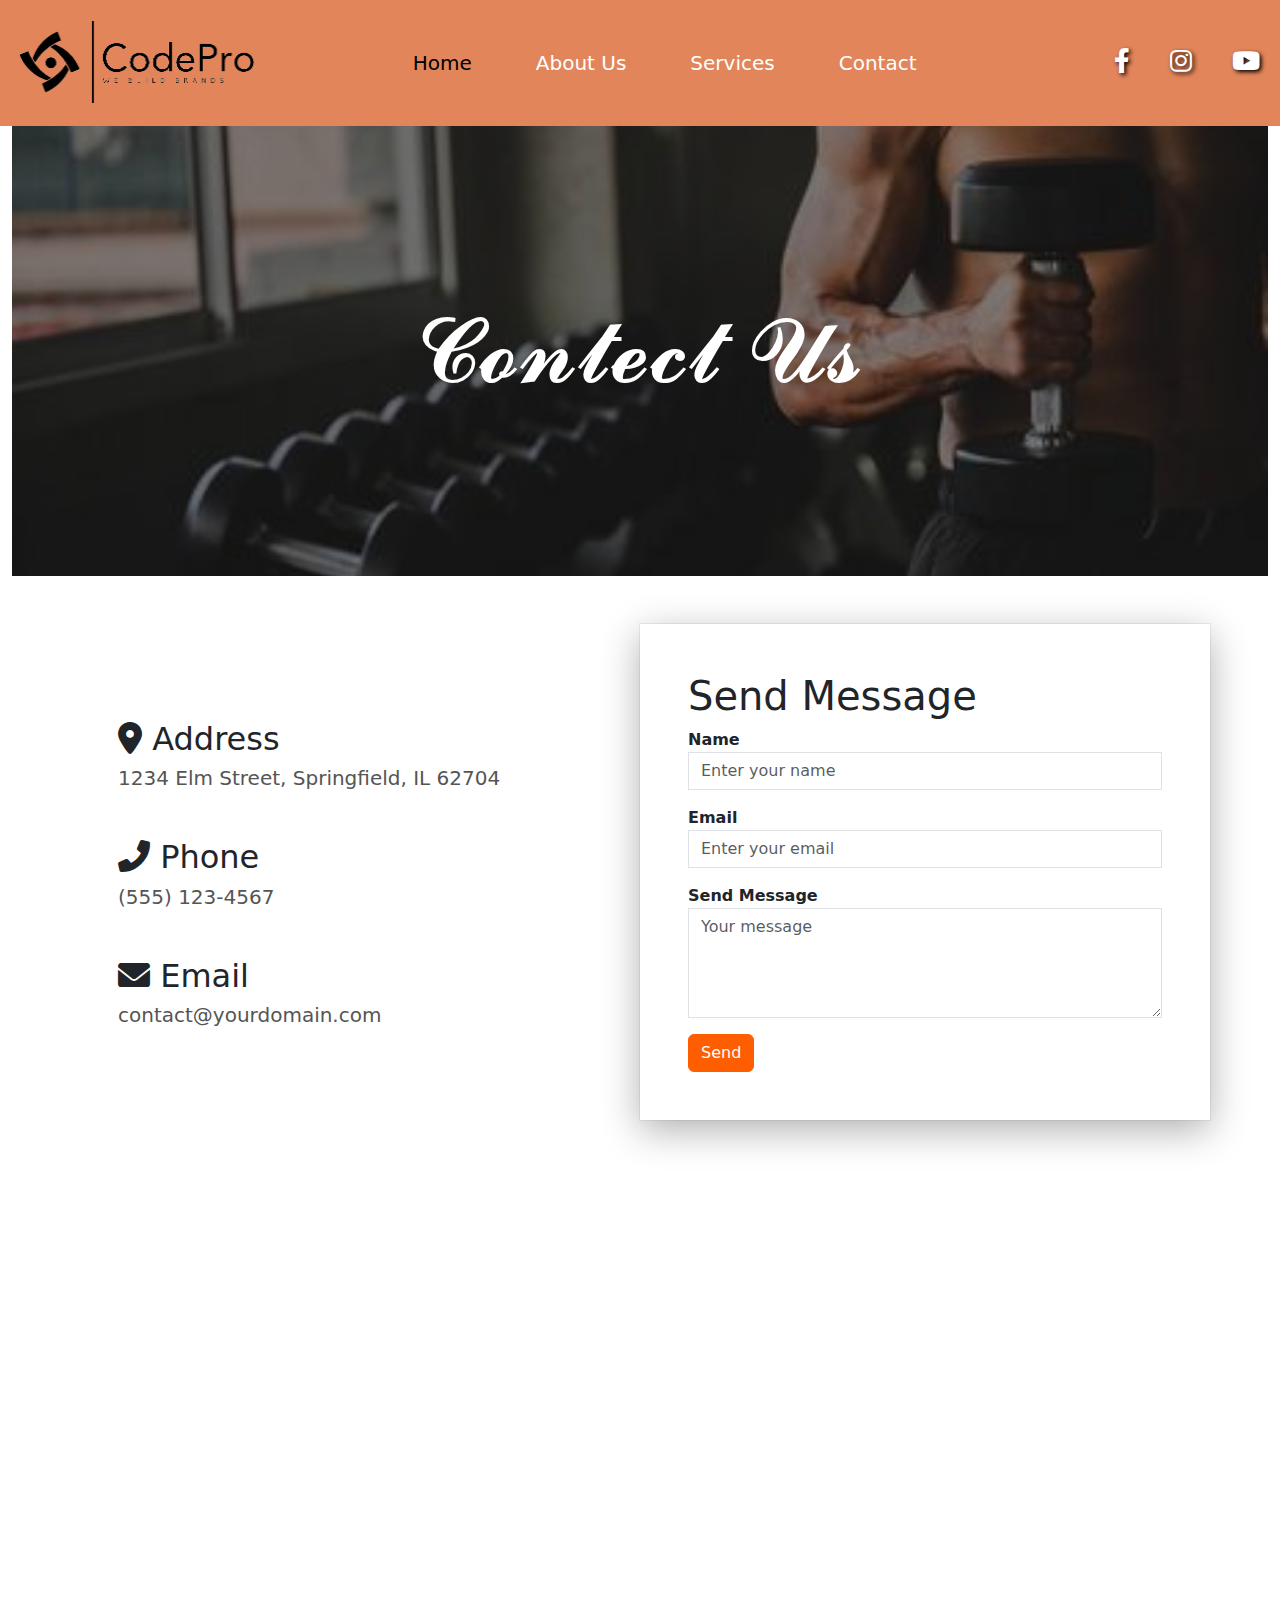
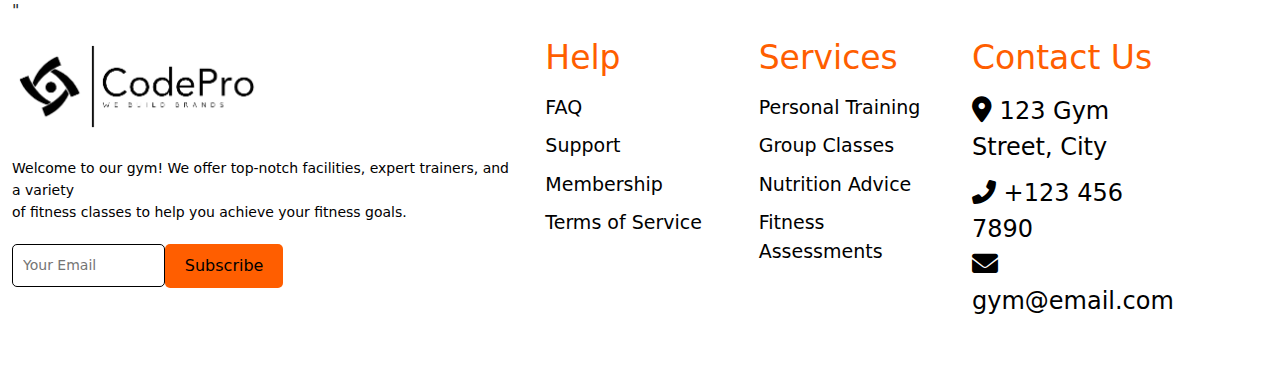
<file: contect1.html>
<!DOCTYPE html>
<html lang="en">
<head>
    <meta charset="UTF-8">
    <meta name="viewport" content="width=device-width, initial-scale=1.0">
    <title>Contact Us</title>
    <link href="https://cdn.jsdelivr.net/npm/bootstrap@5.1.3/dist/css/bootstrap.min.css" rel="stylesheet">
    <link rel="stylesheet" href="https://cdnjs.cloudflare.com/ajax/libs/font-awesome/6.0.0-beta3/css/all.min.css"> <!-- Font Awesome for Icons -->
    <link rel="stylesheet" href="https://cdnjs.cloudflare.com/ajax/libs/font-awesome/6.6.0/css/all.min.css" integrity="sha512-Kc323vGBEqzTmouAECnVceyQqyqdsSiqLQISBL29aUW4U/M7pSPA/gEUZQqv1cwx4OnYxTxve5UMg5GT6L4JJg==" crossorigin="anonymous" referrerpolicy="no-referrer" />
    <link rel="stylesheet" href="contect.css"> <!-- Link to external CSS file -->
</head>
<body>
    <nav class="navbar navbar-expand-lg">
        <div class="container-fluid">
            <!-- Logo -->
            <a class="navbar-brand text-start" href="#">
                <img src="logo- (1).png" alt="Logo" width="250px" height="auto"> <!-- Adjusted height to 'auto' for responsiveness -->
            </a>
            <button class="navbar-toggler" type="button" data-bs-toggle="collapse" data-bs-target="#navbarNav" aria-controls="navbarNav" aria-expanded="false" aria-label="Toggle navigation">
                <span class="navbar-toggler-icon"></span>
            </button>
            <div class="collapse navbar-collapse justify-content-center m-auto" id="navbarNav">
                <ul class="navbar-nav text-center m-auto">
                    <li class="nav-item">
                        <a class="nav-link active ms-lg-5" aria-current="page" href="index.html">Home</a>
                    </li>
                    <li class="nav-item">
                        <a class="nav-link ms-lg-5" href="about1.html">About Us</a>
                    </li>
                    <li class="nav-item">
                        <a class="nav-link ms-lg-5" href="#">Services</a>
                    </li>
                    <li class="nav-item">
                        <a class="nav-link ms-lg-5" href="contect1.html">Contact</a>
                    </li>
                </ul>
                <ul class="navbar-nav ms-auto text-center">
                    <li class="nav-item">
                        <a class="nav-link ms-4" href="#"><i class="fab fa-facebook-f icon-shadow"></i></a>
                    </li>
                    <li class="nav-item">
                        <a class="nav-link ms-4" href="#"><i class="fab fa-instagram icon-shadow"></i></a>
                    </li>
                    <li class="nav-item">
                        <a class="nav-link ms-4" href="#"><i class="fab fa-youtube icon-shadow"></i></a>
                    </li>
                </ul>
            </div>
        </div>
    </nav>
    <div class="container-fluid">
        <div class="row justify-content-center align-items-center position-relative">
            <div class="col-12">
                <div class="about-us-section">
                    <h1 class="about-us-text">𝓒𝓸𝓷𝓽𝓮𝓬𝓽 𝓤𝓼</h1>
                </div>
            </div>
        </div>
    </div>
    <div class="container">
        <div class="row">
            <!-- First Column -->
            <div class="col-md-6 mb-4 mt-5 p-5">
                <div class="col mb-4 mt-5">
                    <h2><i class="fas fa-map-marker-alt"></i> Address</h2>
                    <h4>1234 Elm Street, Springfield, IL 62704</h4>
                </div>
                <div class="col mb-4 mt-5">
                    <h2><i class="fas fa-phone-alt"></i> Phone</h2>
                    <h4>(555) 123-4567</h4>
                </div>
                <div class="col mb-4 mt-5">
                    <h2><i class="fas fa-envelope"></i> Email</h2>
                    <h4>contact@yourdomain.com</h4>
                </div>
            </div>
            
            <!-- Second Column - Form -->
            <div class="col-md-6 mb-4 mt-5 p-5" style="
            box-shadow: rgba(0, 0, 0, 0.315) 0px 10px 36px 0px, rgba(0, 0, 0, 0.06) 0px 0px 0px 1px;">
                <h1>Send Message</h1>
                <form>
                    <div class="form-group mb-3">
                        <label for="name">Name</label>
                        <input type="text" class="form-control" id="name" placeholder="Enter your name">
                    </div>
                   
                    <div class="form-group mb-3">
                        <label for="email">Email</label>
                        <input type="email" class="form-control" id="email" placeholder="Enter your email">
                    </div>
                    <div class="form-group mb-3">
                        <label for="message">Send Message</label>
                        <textarea class="form-control" id="message" rows="4" placeholder="Your message"></textarea>
                    </div>
                    <button type="submit" class="btn btn-primary">Send</button>
                </form>
            </div>
        </div>
    </div>
    <!-- <div class="container">
        <div class="row">

        </div>
    </div> -->
    <div class="container-fluid my-5">
        <div class="row">
            <div class="col-12">
                <!-- Embed Google Map -->
                <div class="map-responsive" style="height: 300px;">
                    <iframe src="https://www.google.com/maps/embed?pb=!1m18!1m12!1m3!1d57663.
                    339447026854!2d68.26727862167967!3d25.40619250000002!2m3!1f0!2f0!3f0!3m2!1
                    i1024!2i768!4f13.1!3m3!1m2!1s0x394c70af4f9c520b%3A0xad2a02d2fb9413ba!2sBod
                    y%20Factory%20Gym!5e0!3m2!1sen!2s!4v1724777703462!5m2!1sen!2s" 
                    width="100%" height="400" style="border:0;" allowfullscreen="" loading="lazy" 
                    referrerpolicy="no-referrer-when-downgrade"></iframe>" 
                      
                </div>
            </div>
        </div>
    </div>
          

<footer class="gym-footer">
    <div class="container-fluid mt-5">
        <div class="row">
            <!-- Logo, Description, and Subscribe Section -->
            <div class="col-12 col-md-5 text-start">
                <div class="footer-logo">
                    <img src="logo- (1).png" alt="Gym Logo">
                </div>
                <p class="footer-description">
                    Welcome to our gym! We offer top-notch facilities, expert trainers, and a variety <br> of fitness classes to help you achieve your fitness goals.
                </p>
                <form class="subscribe-form text-start  d-flex">
                    <input type="email" placeholder="Your Email" class="subscribe-input">
                    <button type="submit" class="subscribe-btn h-25">Subscribe</button>
                </form>
               
            </div>
            
            <!-- Help Section -->
            <div class="col-12 col-md-2 text-start">
                <h5>Help</h5>
                <ul class="footer-links">
                    <li><a href="#">FAQ</a></li>
                    <li><a href="#">Support</a></li>
                    <li><a href="#">Membership</a></li>
                    <li><a href="#">Terms of Service</a></li>
                </ul>
            </div>
            
            <!-- Services Section -->
            <div class="col-12 col-md-2 text-start">
                <h5>Services</h5>
                <ul class="footer-links">
                    <li><a href="#">Personal Training</a></li>
                    <li><a href="#">Group Classes</a></li>
                    <li><a href="#">Nutrition Advice</a></li>
                    <li><a href="#">Fitness Assessments</a></li>
                </ul>
            </div>

            <!-- Contact Section -->
            <div class="col-12 col-md-2 text-start">
                <h5>Contact Us</h5>
                <ul class="footer-contact">
                    <li class="fs-4"><i class="fas fa-map-marker-alt"></i> 123 Gym Street, City</li>
                    <l class="fs-4"i><i class="fas fa-phone-alt"></i> +123 456 7890</li>
                    <li class="fs-4"><i class="fas fa-envelope"></i> gym@email.com</li>
                </ul>
            </div>
        </div>
    </div>
</footer>
    <!-- Rest of your content -->

    <script src="https://cdn.jsdelivr.net/npm/@popperjs/core@2.9.3/dist/umd/popper.min.js"></script>
    <script src="https://cdn.jsdelivr.net/npm/bootstrap@5.1.3/dist/js/bootstrap.min.js"></script>
</body>
</html>
</file>
<file: style.css>
/* Navbar custom styles */
.navbar {
    background-color: #e2855a; /* Dark background for navbar */

}
.navbar-toggler {
    border-color: black; /* Set the border color of the toggle button */
    color: white;
}
/* Navbar toggle button color */
.navbar-toggler {
    border-color: black; /* Set the border color of the toggle button */
}

/* Toggle icon lines color */
.navbar-toggler-icon {
    background-image: url('data:image/svg+xml;charset=utf8,<svg xmlns="http://www.w3.org/2000/svg" width="24" height="24" viewBox="0 0 24 24" fill="none" stroke="white" stroke-width="2" stroke-linecap="round" stroke-linejoin="round"><path d="M4 6h16M4 12h16M4 18h16"/></svg>'); /* Set the lines color to white */
}

/* Optional: Navbar background color */
.navbar-light {
    background-color: #f8f9fa; /* You can change this to match your design */
}


.navbar-nav .nav-link {
    color: white; 
    transition: color 0.3s;
    font-size: 25px;
}

.navbar-nav .nav-link:hover {
    color: rgb(184, 57, 57); /* Hover color */
}

.navbar-brand img {
    height: 80px; /* Adjust logo size */
}
.icon-shadow {
    text-shadow: 2px 2px 4px rgb(0, 0, 0); /* Adjust the shadow effect as needed */
}

/* .................................................................................................... */
.navbar-nav .nav-link {
    font-size: 20px;
    font-weight:bold;
    color: #ffffff;
}

.navbar-nav .nav-link:hover {
    color: #ff2213; /* Hover color */
}

.navbar-nav .nav-item .fa-facebook-f, 
.navbar-nav .nav-item .fa-instagram, 
.navbar-nav .nav-item .fa-youtube {
    font-size: 25px;
    color: #ffffff;
}


.navbar-nav .nav-item .fa-facebook-f, 
.navbar-nav .nav-item .fa-instagram, 
.navbar-nav .nav-item .fa-youtube {
    transition: all 0.3s ease; /* Smooth transition */
}

.navbar-nav .nav-item .fa-facebook-f:hover, 
.navbar-nav .nav-item .fa-instagram:hover, 
.navbar-nav .nav-item .fa-youtube:hover {
    color: #ff5e00; /* Hover color */
    background-color: #000000; /* Black background on hover */
    border-radius: 50%; /* Circular background */
    padding: 10px; /* Adjust padding to ensure the circle stays in place */
}


button {
    background-color: #ff5e00;
    color: #fff;
    border: none;
    padding: 10px 20px;
    font-size: 18px;
    font-weight: bold;
    border-radius: 30px;
    cursor: pointer;
    transition: background-color 0.3s ease;
}

button:hover {
    background-color: #333;
}

.bg-image {
    position: relative;
    background-image: url('your-image.jpg'); /* Replace with your image path */
    background-size: cover;
    background-position: center;
    height: 100vh;
}

.overlay {
    position: absolute;
    top: 0;
    left: 0;
    right: 0;
    bottom: 0;
    background-color: rgba(0, 0, 0, 0.5); /* Adjust the overlay color */
}

.content h3 {
    color: #ff5e00;
    font-size: 24px;
    margin-bottom: 15px;
}

.content h1 {
    color: #fff;
    font-size: 48px;
    margin-bottom: 20px;
}

/* Background image styling */
.bg-image {
    background-image: url('home2.jpg'); /* Replace 'background.jpg' with your image file path */
    background-size: cover;
    background-position: center;
    position: relative;
    height: 80vh; /* Full viewport height */
}

/* Overlay styling */
.overlay {
    position: absolute;
    top: 0;
    left: 0;
    width: 100%;
    height: 100%;
    background-color: rgba(0, 0, 0, 0.5); /* Black overlay with 50% opacity */
    z-index: 1; /* Ensure overlay is above the image */
}

/* Center the content */
.content {
    height: 100%;
    z-index: 2; /* Ensure content is above the overlay */
    position: relative;
}

/* Styling for text and button */
h3 {
    color: rgb(248, 243, 171);
    font-size: 2rem;
    margin-bottom: 1rem;
}

.heading {
    color: white;
    font-size: 7rem;
    margin-bottom: 2rem;
}

button {
    padding: 10px 20px;
    font-size: 1.2rem;
    background-color: #ff5722;
    color: white;
    border: none;
    cursor: pointer;
    transition: background-color 0.3s;
    text-align: center; /* Ensure text is centered within the button */
    display: inline-block;
}

/* Adjusting button width using Bootstrap class */
.w-25 {
    width: 25% !important; /* Override with the desired width */
}
/* ////////////////////////////////////////////////////////////////////////////////////////////// */
/* Styling the counter boxes */

/* ......................................................................................................... */
.container {
    text-align: center;
}

.service-item {
    position: relative;
    margin-bottom: 20px;
}

.service-img {
    background-size: cover;
    background-position: center;
    width: 100%;
    height: 400px;
    position: relative;
    border-radius: 60px 0 60px 0;
}

.overlayy {
    position: absolute;
    top: 0;
    left: 0;
    width: 100%;
    height: 100%;
    background-color: rgba(0, 0, 0, 0.5);
    display: flex;
    justify-content: flex-end;
    align-items: flex-end;
    color: #fff;
    font-size: 24px;
    opacity: 1; /* Always visible */
    transition: background-color 0.3s ease;
    padding: 10px; /* Add some padding */
    border-radius: 60px 0 60px 0;

}

.service-item:hover .overlayy {
    background-color: rgba(0, 0, 0, 0.7); /* Darken the overlay on hover */
}

.overlayy h4 {
    position: relative;
    margin: 0;
    padding-right: 250px; /* Space for the line */
}

.overlayy h4::after {
    content: "";
    position: absolute;
    right:15px;
    top: 55%;
    transform: translateY(-50%);
    height: 6px;
    width: 225px; /* Length of the line */
    background-color: #e77635;
}
/* ................................................................................................... */

.container {
    text-align: start;
}

.icon {
    font-size: 40px;
    color: #eb6518;
    margin-bottom: 10px;
}

h2 {
    margin-bottom: 10px;
    font-size: 24px;
}

p {
    font-size: 16px;
    color: #555;
    line-height: 1.5;
    margin-bottom: 20px; /* Add space between text and icon */
}

.fa-angles-right {
    display: block; /* Make the icon a block element */
    text-align: left; /* Align the icon to the right */
    font-size: 24px; /* Adjust the size if needed */
    color: #ff5e00; /* Same color as the top icon */
    margin-top: 10px; /* Add some space above the icon */
    border: 1px solid #ff5722;
    background-color: #e963166b;
    width: 50px;
    padding: 10px;
}
/* ...................................................................................................... */
.gym-section {
    margin-top: 50px; /* Adjust top margin if needed */
}

.gym-images {
    display: flex;
    align-items: center;
    justify-content: center;
}

.gym-img {
    max-width: 48%; /* Make images fit within the column */
    height: auto;
    border-radius: 8px; /* Optional: Add some rounding to the image corners */
    margin-right: 10px; /* Space between images */
}

.gym-text {
    text-align: left; /* Align text to the left */
}

.welcome-text {
    margin-bottom: 10px;
    font-size: 26px;
    font-weight: bold;
}

.main-heading {
    font-size: 38px;
    margin-bottom: 15px;
    color: #cf5915;
    font-weight: bold;

}


.description {
    margin-bottom: 10px;
    font-size: 16px;
    line-height: 1.6;
}

.author-name {
    margin-top: 20px;
    font-size: 20px;
    font-weight: bold;
}

.author-title {
    font-size: 16px;
    color: #555;
}
/* .................................................................................................... */
.trainers-section {
    margin-top: 50px; /* Space above the section */
}

.section-title {
    font-size: 60px;
    margin-bottom: 30px;
    font-weight: bold;
}

.trainer-card {
    margin-bottom: 30px; /* Space below each trainer card */
}

.trainer-img {
    width: 100%;
    height: 500px; /* Fixed height */
    object-fit: cover; /* Ensure image covers area without distortion */
    border-radius: 8px; /* Optional: Rounding corners */
    margin-bottom: 15px; /* Space below image */
}

.trainer-name {
    font-size: 40px;
    margin-bottom: 10px;
    font-weight: bold;
    color: #f85d15;

}

.trainer-title {
    font-size: 22px;
    margin-bottom: 10px;
    color: #555;
}

.social-icons {
    display: flex;
    justify-content: start;
    gap: 15px; /* Space between icons */
    margin-top: 10px;
}

.social-icon {
    color: #e6530f; /* Icon color */
    font-size: 24px;
    transition: color 0.3s;
}

.social-icon:hover {
    color: #102235; /* Darker color on hover */
    background-color: #e9a064;
    border-radius: 50%;
    width: 40px;
    height: 40px;
}
/* membership................................................................................................ */


.membership-container {
    /* background-color: black; */
    padding: 40px 20px;
}

.membership-container h1 {
    color: #ff5e00;
    text-align: center;
    margin-bottom: 30px;
}

.membership-card {
    border-radius: 20px;
    border: 3px solid #ff5e00;
    padding: 20px;
    margin-bottom: 20px;
    text-align: center;
    color: rgb(255, 255, 255);
    background-color: #000000;
    transition: background-color 0.3s ease, color 0.3s ease;
    height: 650px;
}

.membership-card h3 {
    margin-bottom: 15px;
    color: rgb(233, 100, 23);
    transition: color 0.3s ease;
    padding-top: 50px;
}

.membership-card h1 {
    font-size: 48px;
    margin-bottom: 20px;
}

.membership-card ul {
    list-style-type: none;
    padding: 0;
    margin-bottom: 20px;
}

.membership-card ul li {
    margin-bottom: 10px;
    list-style-type: none;
    position: relative;
    padding-left: 25px;
}

.membership-card ul li i {
    position: absolute;
    left: 40px;
    color: #ff5e00;
}

.membership-card button {
    background-color: transparent;
    color: #e77635;
    border: 2px solid #ffffff;
    padding: 10px 10px; /* Reduced button width */
    cursor: pointer;
    transition: background-color 0.3s ease, color 0.3s ease;
    width: 200px;
}

.membership-card:hover {
    background-color: #ff5e00;
    color: white;
    border: 2px solid black;
}

.membership-card:hover h3 {
    color: white; /* Ensures h3 remains white on hover */
}

.membership-card:hover button {
    background-color: white;
    color: #ff5e00;
}
/* review...................................................................................... */
.review-container h1 {
    color: #333;
    margin-bottom: 20px;
}

.review-card {
    display: none;
    text-align: center;
    padding: 20px;
    background-color: #f9f9f9;
    border-radius: 10px;
    box-shadow: 0 4px 8px rgba(0, 0, 0, 0.1);
    margin-bottom: 20px;
}

.review-card.active {
    display: block;
}

.review-card img {
    border-radius: 50%;
    width: 100px;
    height: 100px;
    object-fit: cover;
    margin-bottom: 15px;
}

.review-card h2 {
    font-size: 24px;
    margin-bottom: 10px;
}

.review-card p {
    font-size: 16px;
    margin-bottom: 15px;
}

.stars {
    color: #ff5e00;
}

.review-navigation {
    display: flex;
    justify-content: center;
    margin-top: 20px;
}

.review-navigation button {
    background-color: #ff5e00;
    border: none;
    color: white;
    padding: 10px 15px;
    margin: 0 10px;
    border-radius: 50%;
    cursor: pointer;
    transition: background-color 0.3s ease;
}

.review-navigation button:hover {
    background-color: #333;
}
/* review..................................................................................... */
.container.review-container {
    padding-top: 50px;
    padding-bottom: 50px;
}

h1 {
    font-size: 60px;
    font-weight: bold;
    color: orangered;
    margin-bottom: 20px;
}

.review-card {
    display: none; /* Hide all review cards by default */
    text-align: center;
    padding: 20px;
    border: 1px solid #ddd;
    border-radius: 10px;
    box-shadow: 0 4px 8px rgba(0, 0, 0, 0.1);
    background-color: #fff;
    margin-bottom: 30px;
}

.review-card.active {
    display: block; /* Display only active review cards */
}

.review-card img {
    width: 100%;
    max-width: 100px;
    height: auto;
    border-radius: 50%;
    object-fit: cover;
    margin-bottom: 15px;
}

.review-card h2 {
    font-size: 24px;
    margin-bottom: 10px;
    color: #333;
}

.review-card p {
    font-size: 16px;
    color: #555;
    margin-bottom: 20px;
}

.review-card .stars i {
    color: #ff5e00; /* Customize the star color */
    margin: 0 2px;
}

.review-navigation {
    display: flex;
    justify-content: center;
    margin-top: 20px;
}

.review-navigation button {
    background-color: #ff5e00;
    border: none;
    color: white;
    padding: 10px 15px;
    cursor: pointer;
    font-size: 18px;
    border-radius: 5px;
    margin: 0 5px;
    transition: background-color 0.3s;
}

.review-navigation button:hover {
    background-color: #e65300; /* Darken the button on hover */
}

.review-navigation .prev i,
.review-navigation .next i {
    font-size: 20px;
}

.review-navigation .prev {
    margin-right: 10px;
}

.review-navigation .next {
    margin-left: 10px;
}
/* footer.......................................................................................................... */
.gym-footer {
    color: #000000;
    padding: 50px 0;
}

.gym-footer .container {
    max-width: 1140px;
    margin: 0 auto;
}

.gym-footer .footer-logo img {
    max-width: 250px;
    margin-bottom: 20px;
}

.gym-footer .footer-description {
    font-size: 14px;
    line-height: 1.6;
    margin-bottom: 20px;
}



.gym-footer .subscribe-input {
    /* padding: 10px; */
    margin-bottom: 10px;
    border: none;
    border-radius: 5px;
    font-size: 14px;
    color: #000000;
    /* width: 30%; */
    box-sizing: border-box;
    border: 1px solid black;
    padding: 10px 20px;
    

}

.gym-footer .subscribe-btn {
    padding: 10px 20px;
    background-color: #ff5e00;
    border: none;
    color: #000000;
    border-radius: 5px;
    height: 10%;
    cursor: pointer;
    transition: background-color 0.3s;
}

.gym-footer .subscribe-btn:hover {
    background-color: #fffbf9;
    color: #000;
}

.gym-footer h5 {
    font-size: 33px;
    margin-bottom: 15px;
    color: #ff5e00;
}

.gym-footer .footer-links,
.gym-footer .footer-contact {
    list-style: none;
    padding: 0;
}

.gym-footer .footer-links li,
.gym-footer .footer-contact li {
    margin-bottom: 10px;
    font-size: 18px;

}

.gym-footer .footer-links li a {
    color: #000000;
    text-decoration: none;
    font-size: 18px;
    transition: color 0.3s;
}

.gym-footer .footer-links li a:hover {
    color: #ff5e00;
}

.gym-footer .footer-contact li i {
    margin-right: 0px;
    font-size: 18px;
}

/* ........................................................................................... */
.overlay-section {
    background-image: url('ladt.jpg');
    background-size: cover;
    background-position: center;
    color: white;
    position: relative;
    z-index: 1;
}

.overlay {
    position: absolute;
    top: 0;
    left: 0;
    width: 100%;
    height: 100%;
    background-color: rgba(0, 0, 0, 0.5); /* Black overlay with opacity */
    z-index: 2;
}

.overlay-content {
    position: relative;
    z-index: 3;
    padding: 100px 20px;
    text-align: center;
}

.btn-custom {
    background-color: #ff5e00;
    color: white;
    border: none;
    transition: background-color 0.3s;
}

.btn-custom:hover {
    background-color: white;
    color: #ff5e00;
}
/* .................................................................................................... */
</file>
<file: about.css>
/* Navbar custom styles */
.navbar {
    background-color: #e2855a; /* Dark background for navbar */
}

.navbar-toggler {
    border-color: black; /* Set the border color of the toggle button */
    color: white;
}

/* Navbar toggle button color */
.navbar-toggler {
    border-color: black; /* Set the border color of the toggle button */
}

/* Toggle icon lines color */
.navbar-toggler-icon {
    background-image: url('data:image/svg+xml;charset=utf8,<svg xmlns="http://www.w3.org/2000/svg" width="24" height="24" viewBox="0 0 24 24" fill="none" stroke="white" stroke-width="2" stroke-linecap="round" stroke-linejoin="round"><path d="M4 6h16M4 12h16M4 18h16"/></svg>'); /* Set the lines color to white */
}

/* Optional: Navbar background color */
.navbar-light {
    background-color: #f8f9fa; /* You can change this to match your design */
}

.navbar-nav .nav-link {
    color: white; 
    transition: color 0.3s;
    font-size: 25px;
}

.navbar-nav .nav-link:hover {
    color: rgb(184, 57, 57); /* Hover color */
}

.navbar-brand img {
    height: 100px; /* Adjust logo size */
}

.icon-shadow {
    text-shadow: 2px 2px 4px rgb(0, 0, 0); /* Adjust the shadow effect as needed */
}

/* .................................................................................................... */
.navbar-nav .nav-link {
    font-size: 20px;
    font-weight: 500;
    color: #ffffff;
}

.navbar-nav .nav-link:hover {
    color: #ff2213; /* Hover color */
}

.navbar-nav .nav-item .fa-facebook-f, 
.navbar-nav .nav-item .fa-instagram, 
.navbar-nav .nav-item .fa-youtube {
    font-size: 25px;
    color: #ffffff;
}

.navbar-nav .nav-item .fa-facebook-f, 
.navbar-nav .nav-item .fa-instagram, 
.navbar-nav .nav-item .fa-youtube {
    transition: all 0.3s ease; /* Smooth transition */
}

.navbar-nav .nav-item .fa-facebook-f:hover, 
.navbar-nav .nav-item .fa-instagram:hover, 
.navbar-nav .nav-item .fa-youtube:hover {
    color: #ff5e00; /* Hover color */
    background-color: #000000; /* Black background on hover */
    border-radius: 50%; /* Circular background */
    padding: 10px; /* Adjust padding to ensure the circle stays in place */
}

/* ......................................................................................... */
.about-us-section {
    position: relative;
    height: 50vh; /* 50% of the viewport height */
    background: url('about.jpg') center center/cover no-repeat; /* Replace 'your-image.jpg' with your image path */
}

.about-us-section::before {
    content: '';
    position: absolute;
    top: 0;
    left: 0;
    width: 100%;
    height: 100%;
    background-color: rgba(0, 0, 0, 0.5); /* Black overlay with 50% opacity */
}

.about-us-text {
    position: absolute;
    top: 50%;
    left: 50%;
    transform: translate(-50%, -50%);
    color: white;
    text-align: center;
    z-index: 1;
    font-size: 5.5rem; /* Adjust font size as needed */
}
/* ................................................................................................. */
.gym-about-image {
    width: 100%;
    height: 600px;
    border-radius: 20px; /* Optional: to give the image rounded corners */
}
.gym-about-button {
    width: 25%; /* Set the button width to 25% */
    padding: 10px 0; /* Adjust padding to fit the new width */
    font-size: 1rem;
    color: white;
    background-color: #ff5e00;
    border: none;
    border-radius: 5px;
    cursor: pointer;
    transition: background-color 0.3s ease, transform 0.3s ease;
    text-align: center;
}

.gym-about-button:hover {
    background-color: #333; /* Change to a darker shade on hover */
    transform: scale(1.05); /* Slightly enlarge the button on hover */
}
/* footer.......................................................................................................... */
.gym-footer {
    color: #000000;
    padding: 50px 0;
}

.gym-footer .container {
    max-width: 1140px;
    margin: 0 auto;
}

.gym-footer .footer-logo img {
    max-width: 250px;
    margin-bottom: 20px;
}

.gym-footer .footer-description {
    font-size: 14px;
    line-height: 1.6;
    margin-bottom: 20px;
}



.gym-footer .subscribe-input {
    padding: 10px;
    margin-bottom: 10px;
    border: none;
    border-radius: 5px;
    font-size: 14px;
    color: #000000;
    width: 30%;
    box-sizing: border-box;
    border: 1px solid black;
}

.gym-footer .subscribe-btn {
    padding: 10px 20px;
    background-color: #ff5e00;
    border: none;
    color: #000000;
    border-radius: 5px;
    cursor: pointer;
    transition: background-color 0.3s;
}

.gym-footer .subscribe-btn:hover {
    background-color: #fffbf9;
    color: #000;
}

.gym-footer h5 {
    font-size: 33px;
    margin-bottom: 15px;
    color: #ff5e00;
}

.gym-footer .footer-links,
.gym-footer .footer-contact {
    list-style: none;
    padding: 0;
}

.gym-footer .footer-links li,
.gym-footer .footer-contact li {
    margin-bottom: 10px;
}

.gym-footer .footer-links li a {
    color: #000000;
    text-decoration: none;
    font-size: 19px;
    transition: color 0.3s;
}

.gym-footer .footer-links li a:hover {
    color: #ff5e00;
}

.gym-footer .footer-contact li i {
    margin-right: 0px;
    font-size: 26px;
}

@media (max-width: 768px) {
    .gym-footer .col-md-4,
    .gym-footer .col-md-2 {
        text-align: center;
    }

    .gym-footer .footer-logo {
        margin-bottom: 20px;
    }

    .gym-footer .subscribe-form {
        align-items: center;
    }

    .gym-footer .subscribe-input {
        width: 80%;
    }
}
</file>
<file: contect.css>
/* Navbar custom styles */
.navbar {
    background-color: #e2855a; /* Dark background for navbar */
}

.navbar-toggler {
    border-color: black; /* Set the border color of the toggle button */
    color: white;
}

/* Navbar toggle button color */
.navbar-toggler {
    border-color: black; /* Set the border color of the toggle button */
}

/* Toggle icon lines color */
.navbar-toggler-icon {
    background-image: url('data:image/svg+xml;charset=utf8,<svg xmlns="http://www.w3.org/2000/svg" width="24" height="24" viewBox="0 0 24 24" fill="none" stroke="white" stroke-width="2" stroke-linecap="round" stroke-linejoin="round"><path d="M4 6h16M4 12h16M4 18h16"/></svg>'); /* Set the lines color to white */
}

/* Optional: Navbar background color */
.navbar-light {
    background-color: #f8f9fa; /* You can change this to match your design */
}

.navbar-nav .nav-link {
    color: white; 
    transition: color 0.3s;
    font-size: 25px;
}

.navbar-nav .nav-link:hover {
    color: rgb(184, 57, 57); /* Hover color */
}

.navbar-brand img {
    height: 100px; /* Adjust logo size */
}

.icon-shadow {
    text-shadow: 2px 2px 4px rgb(0, 0, 0); /* Adjust the shadow effect as needed */
}

/* .................................................................................................... */
.navbar-nav .nav-link {
    font-size: 20px;
    font-weight: 500;
    color: #ffffff;
}

.navbar-nav .nav-link:hover {
    color: #ff2213; /* Hover color */
}

.navbar-nav .nav-item .fa-facebook-f, 
.navbar-nav .nav-item .fa-instagram, 
.navbar-nav .nav-item .fa-youtube {
    font-size: 25px;
    color: #ffffff;
}

.navbar-nav .nav-item .fa-facebook-f, 
.navbar-nav .nav-item .fa-instagram, 
.navbar-nav .nav-item .fa-youtube {
    transition: all 0.3s ease; /* Smooth transition */
}

.navbar-nav .nav-item .fa-facebook-f:hover, 
.navbar-nav .nav-item .fa-instagram:hover, 
.navbar-nav .nav-item .fa-youtube:hover {
    color: #ff5e00; /* Hover color */
    background-color: #000000; /* Black background on hover */
    border-radius: 50%; /* Circular background */
    padding: 10px; /* Adjust padding to ensure the circle stays in place */
}

/* ......................................................................................... */
.about-us-section {
    position: relative;
    height: 50vh; /* 50% of the viewport height */
    background: url('contect.jpg') center center/cover no-repeat; /* Replace 'your-image.jpg' with your image path */
}

.about-us-section::before {
    content: '';
    position: absolute;
    top: 0;
    left: 0;
    width: 100%;
    height: 100%;
    background-color: rgba(0, 0, 0, 0.5); /* Black overlay with 50% opacity */
}

.about-us-text {
    position: absolute;
    top: 50%;
    left: 50%;
    transform: translate(-50%, -50%);
    color: white;
    text-align: center;
    z-index: 1;
    font-size: 5.5rem; /* Adjust font size as needed */
}
/* ................................................................................................. */
/* Styling for icons and text */
.col h3 {
    display: flex;
    align-items: center;
    font-size: 1.5rem;
    margin-bottom: 0.5rem;
}

.col h3 i {
    margin-right: 10px;
    color: #ff5e00;
}

.col h4 {
    font-size: 1.25rem;
    color: #555;
}

/* Form styling */
.form-group label {
    font-weight: bold;
}

.form-control {
    border-radius: 0;
}

.btn-primary {
    background-color: #ff5e00;
    border-color: #ff5e00;
    transition: background-color 0.3s ease;
}

.btn-primary:hover {
    background-color: #333;
    border-color: #333;
}

/* Add spacing between the columns */
.mb-4 {
    margin-bottom: 1.5rem;
}
/* .................................................................................................................... */

/* footer.......................................................................................................... */
.gym-footer {
    color: #000000;
    padding: 50px 0;
}

.gym-footer .container {
    max-width: 1140px;
    margin: 0 auto;
}

.gym-footer .footer-logo img {
    max-width: 250px;
    margin-bottom: 20px;
}

.gym-footer .footer-description {
    font-size: 14px;
    line-height: 1.6;
    margin-bottom: 20px;
}



.gym-footer .subscribe-input {
    padding: 10px;
    margin-bottom: 10px;
    border: none;
    border-radius: 5px;
    font-size: 14px;
    color: #000000;
    width: 30%;
    box-sizing: border-box;
    border: 1px solid black;
}

.gym-footer .subscribe-btn {
    padding: 10px 20px;
    background-color: #ff5e00;
    border: none;
    color: #000000;
    border-radius: 5px;
    cursor: pointer;
    transition: background-color 0.3s;
}

.gym-footer .subscribe-btn:hover {
    background-color: #fffbf9;
    color: #000;
}

.gym-footer h5 {
    font-size: 33px;
    margin-bottom: 15px;
    color: #ff5e00;
}

.gym-footer .footer-links,
.gym-footer .footer-contact {
    list-style: none;
    padding: 0;
}

.gym-footer .footer-links li,
.gym-footer .footer-contact li {
    margin-bottom: 10px;
}

.gym-footer .footer-links li a {
    color: #000000;
    text-decoration: none;
    font-size: 19px;
    transition: color 0.3s;
}

.gym-footer .footer-links li a:hover {
    color: #ff5e00;
}

.gym-footer .footer-contact li i {
    margin-right: 0px;
    font-size: 26px;
}

@media (max-width: 768px) {
    .gym-footer .col-md-4,
    .gym-footer .col-md-2 {
        text-align: center;
    }

    .gym-footer .footer-logo {
        margin-bottom: 20px;
    }

    .gym-footer .subscribe-form {
        align-items: center;
    }

    .gym-footer .subscribe-input {
        width: 80%;
    }
}
</file>
